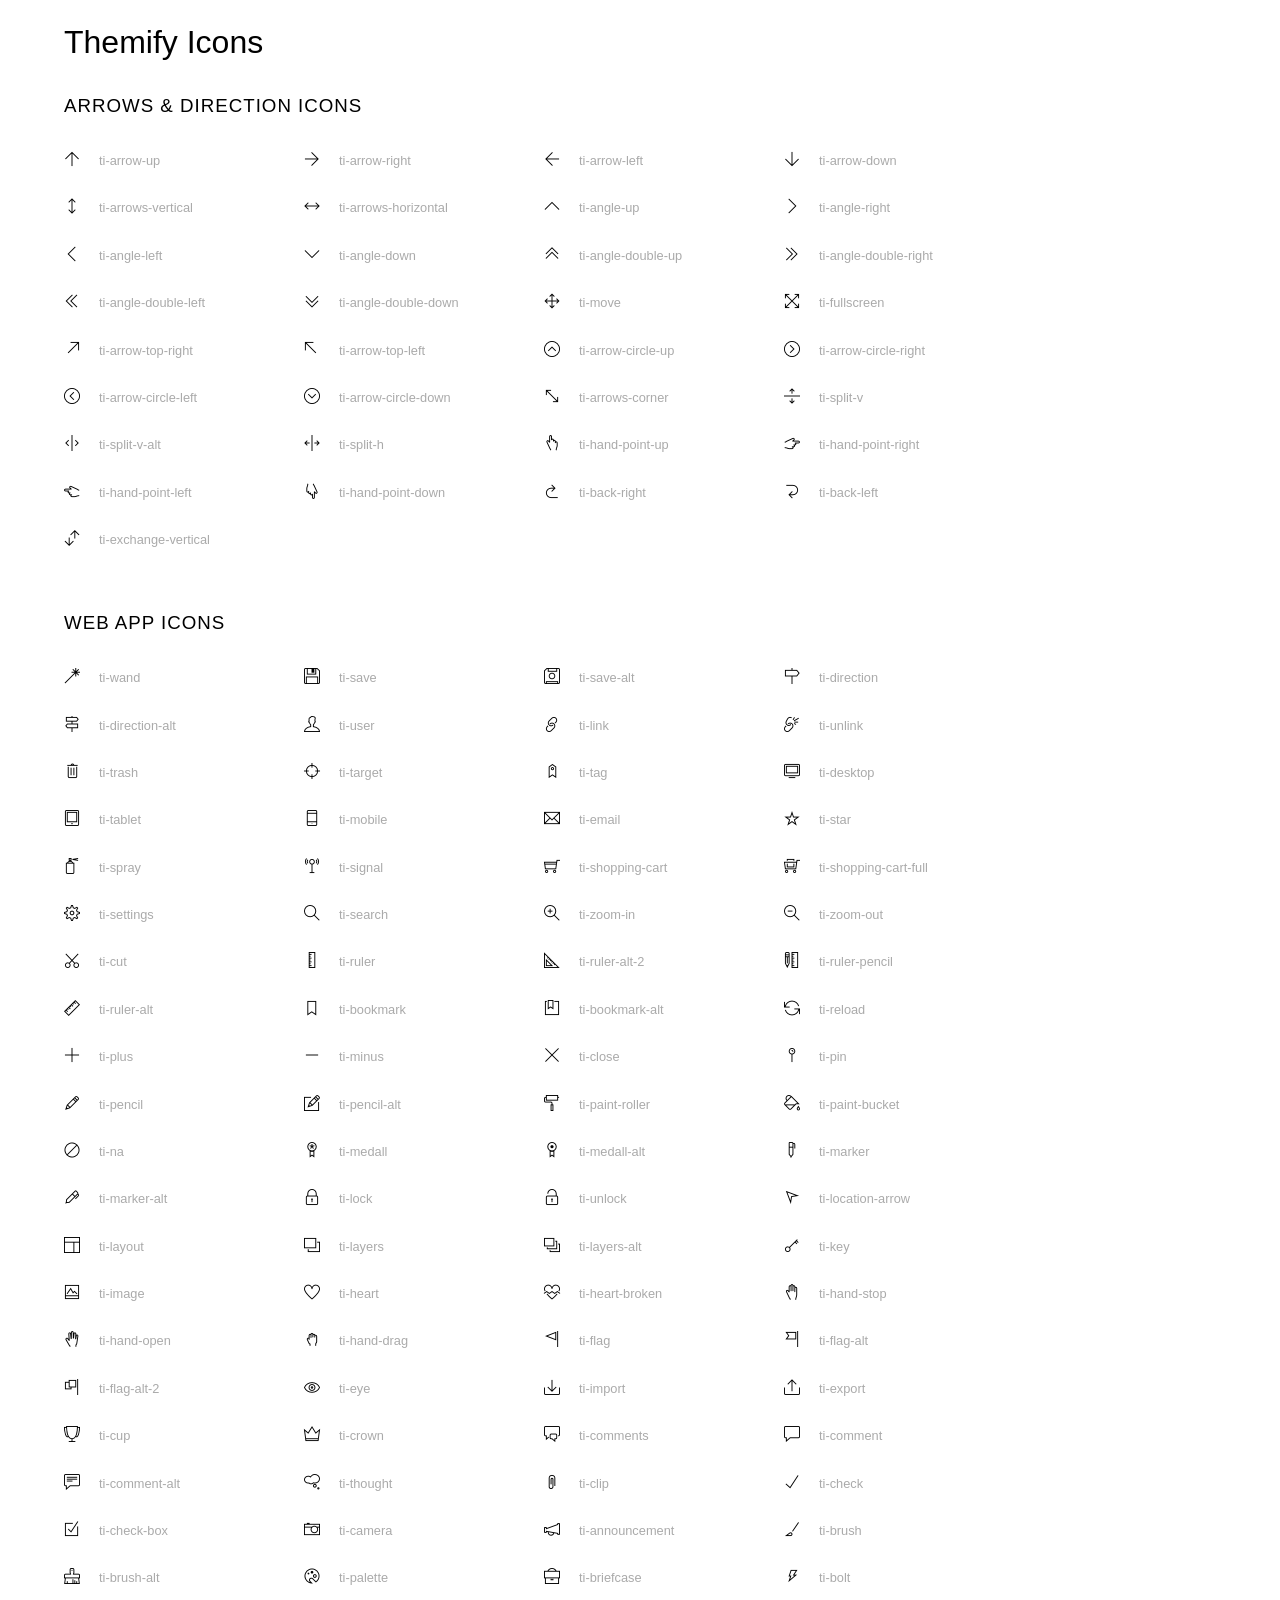
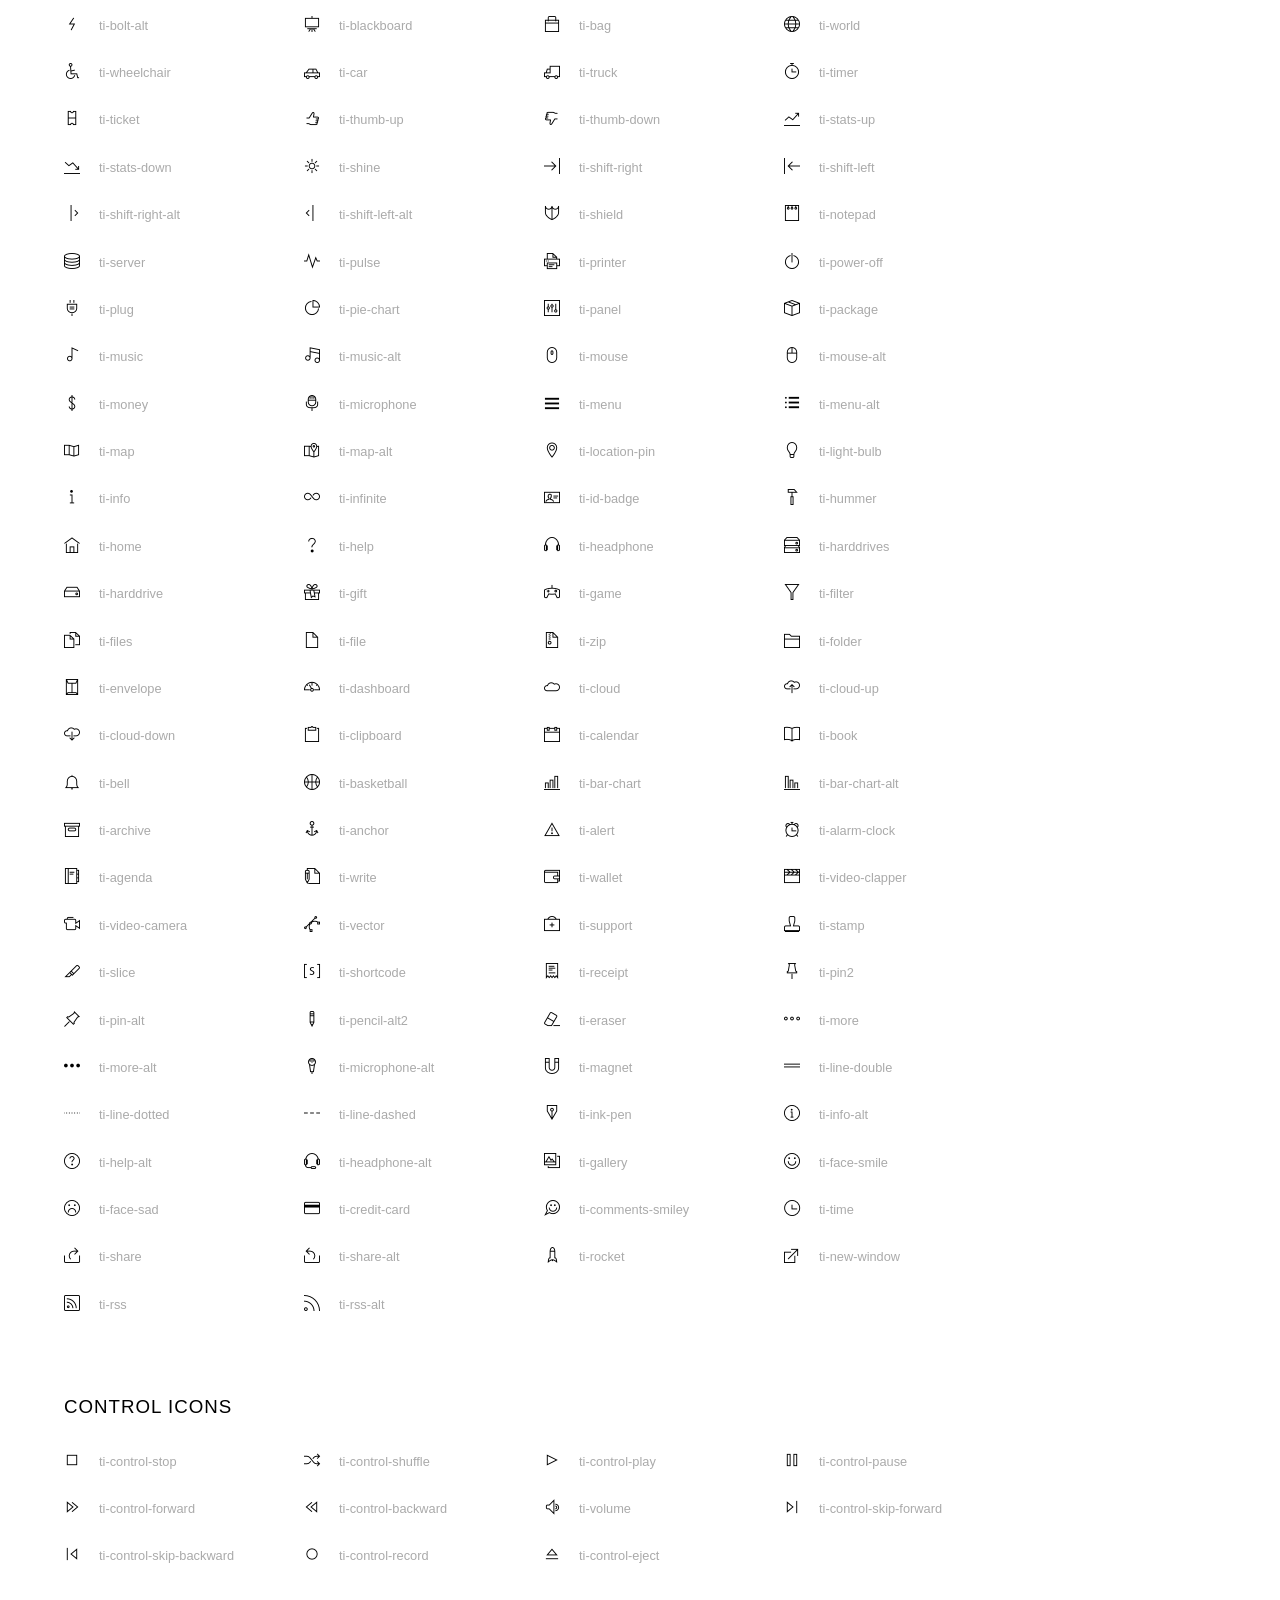
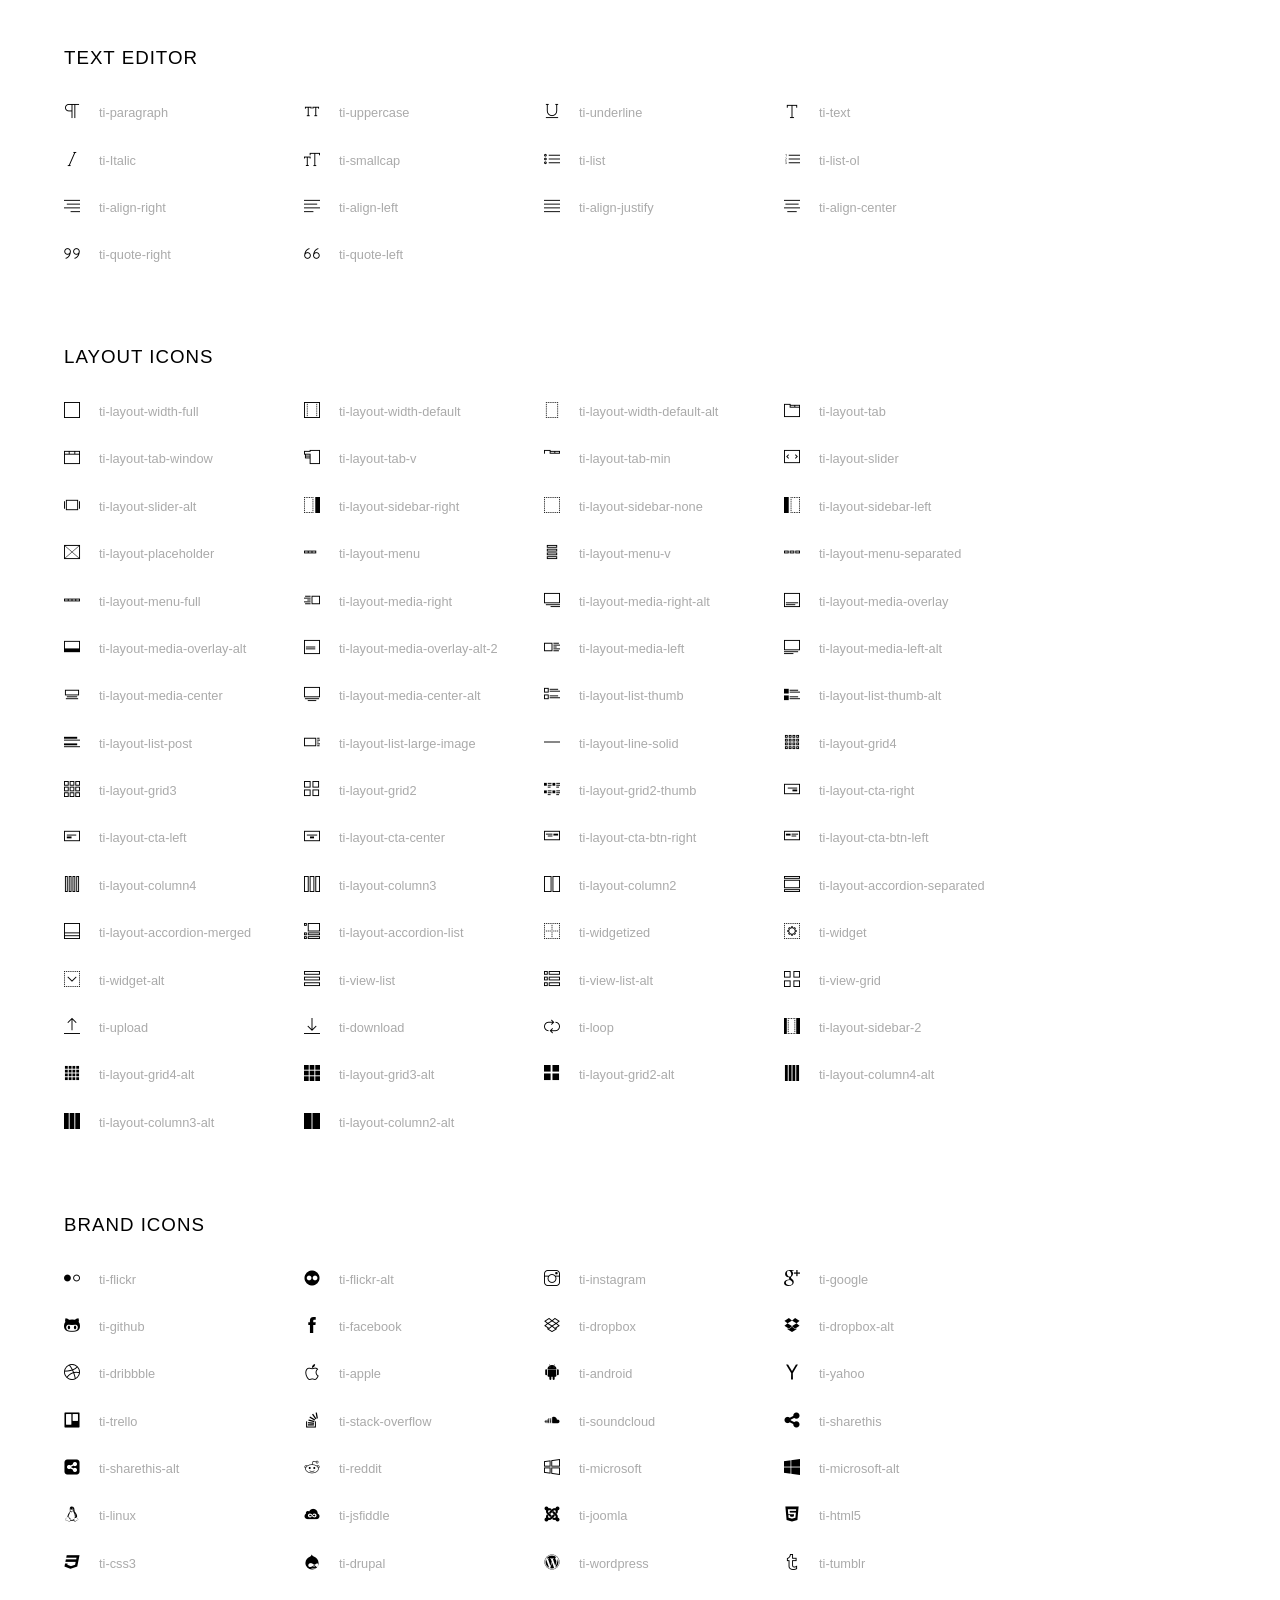
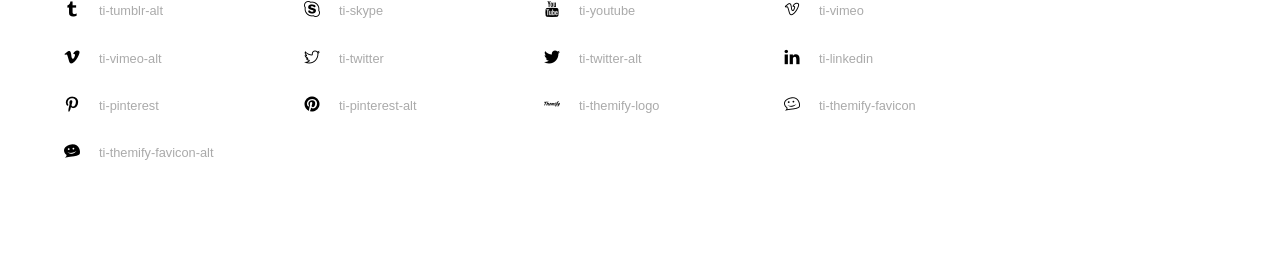
<file: src/main/webapp/resources/vendors/themify-icons/index.html>
<!doctype html>
<html>
<head>
	<meta charset="utf-8">
	<title>Themify Icon Font</title>
	<meta name="viewport" content="width=device-width">
	<link rel="stylesheet" href="demo-files/demo.css">
	<link rel="stylesheet" href="themify-icons.css">
	<!--[if lt IE 8]><!-->
	<link rel="stylesheet" href="ie7/ie7.css">
	<!--<![endif]-->
</head>
<body>
	<h1>Themify Icons</h1>

	<div class="icon-section">

		<div class="icon-section">
			<h3>Arrows &amp; Direction Icons </h3>

			<div class="icon-container">
				<span class="ti-arrow-up"></span><span class="icon-name"> ti-arrow-up</span>
			</div>
			<div class="icon-container">
				<span class="ti-arrow-right"></span><span class="icon-name"> ti-arrow-right</span>
			</div>
			<div class="icon-container">
				<span class="ti-arrow-left"></span><span class="icon-name"> ti-arrow-left</span>
			</div>
			<div class="icon-container">
				<span class="ti-arrow-down"></span><span class="icon-name"> ti-arrow-down</span>
			</div>
			<div class="icon-container">
				<span class="ti-arrows-vertical"></span><span class="icon-name"> ti-arrows-vertical</span>
			</div>
			<div class="icon-container">
				<span class="ti-arrows-horizontal"></span><span class="icon-name"> ti-arrows-horizontal</span>
			</div>
			<div class="icon-container">
				<span class="ti-angle-up"></span><span class="icon-name"> ti-angle-up</span>
			</div>
			<div class="icon-container">
				<span class="ti-angle-right"></span><span class="icon-name"> ti-angle-right</span>
			</div>
			<div class="icon-container">
				<span class="ti-angle-left"></span><span class="icon-name"> ti-angle-left</span>
			</div>
			<div class="icon-container">
				<span class="ti-angle-down"></span><span class="icon-name"> ti-angle-down</span>
			</div>	
			<div class="icon-container">
				<span class="ti-angle-double-up"></span><span class="icon-name"> ti-angle-double-up</span>
			</div>
			<div class="icon-container">
				<span class="ti-angle-double-right"></span><span class="icon-name"> ti-angle-double-right</span>
			</div>
			<div class="icon-container">
				<span class="ti-angle-double-left"></span><span class="icon-name"> ti-angle-double-left</span>
			</div>
			<div class="icon-container">
				<span class="ti-angle-double-down"></span><span class="icon-name"> ti-angle-double-down</span>
			</div>					
			<div class="icon-container">
				<span class="ti-move"></span><span class="icon-name"> ti-move</span>
			</div>
			<div class="icon-container">
				<span class="ti-fullscreen"></span><span class="icon-name"> ti-fullscreen</span>
			</div>
			<div class="icon-container">
				<span class="ti-arrow-top-right"></span><span class="icon-name"> ti-arrow-top-right</span>
			</div>
			<div class="icon-container">
				<span class="ti-arrow-top-left"></span><span class="icon-name"> ti-arrow-top-left</span>
			</div>
			<div class="icon-container">
				<span class="ti-arrow-circle-up"></span><span class="icon-name"> ti-arrow-circle-up</span>
			</div>
			<div class="icon-container">
				<span class="ti-arrow-circle-right"></span><span class="icon-name"> ti-arrow-circle-right</span>
			</div>
			<div class="icon-container">
				<span class="ti-arrow-circle-left"></span><span class="icon-name"> ti-arrow-circle-left</span>
			</div>
			<div class="icon-container">
				<span class="ti-arrow-circle-down"></span><span class="icon-name"> ti-arrow-circle-down</span>
			</div>
			<div class="icon-container">
				<span class="ti-arrows-corner"></span><span class="icon-name"> ti-arrows-corner</span>
			</div>
			<div class="icon-container">
				<span class="ti-split-v"></span><span class="icon-name"> ti-split-v</span>
			</div>

			<div class="icon-container">
				<span class="ti-split-v-alt"></span><span class="icon-name"> ti-split-v-alt</span>
			</div>
			<div class="icon-container">
				<span class="ti-split-h"></span><span class="icon-name"> ti-split-h</span>
			</div>
			<div class="icon-container">
				<span class="ti-hand-point-up"></span><span class="icon-name"> ti-hand-point-up</span>
			</div>
			<div class="icon-container">
				<span class="ti-hand-point-right"></span><span class="icon-name"> ti-hand-point-right</span>
			</div>
			<div class="icon-container">
				<span class="ti-hand-point-left"></span><span class="icon-name"> ti-hand-point-left</span>
			</div>
			<div class="icon-container">
				<span class="ti-hand-point-down"></span><span class="icon-name"> ti-hand-point-down</span>
			</div>
			<div class="icon-container">
				<span class="ti-back-right"></span><span class="icon-name"> ti-back-right</span>
			</div>
			<div class="icon-container">
				<span class="ti-back-left"></span><span class="icon-name"> ti-back-left</span>
			</div>
			<div class="icon-container">
				<span class="ti-exchange-vertical"></span><span class="icon-name"> ti-exchange-vertical</span>
			</div>

		</div> <!-- Arrows Icons -->



		<h3>Web App Icons</h3>
		
		<div class="icon-section">

			<div class="icon-container">
				<span class="ti-wand"></span><span class="icon-name"> ti-wand</span>
			</div>
			<div class="icon-container">
				<span class="ti-save"></span><span class="icon-name"> ti-save</span>
			</div>
			<div class="icon-container">
				<span class="ti-save-alt"></span><span class="icon-name"> ti-save-alt</span>
			</div>

			<div class="icon-container">
				<span class="ti-direction"></span><span class="icon-name"> ti-direction</span>
			</div>
			<div class="icon-container">
				<span class="ti-direction-alt"></span><span class="icon-name"> ti-direction-alt</span>
			</div>
			<div class="icon-container">
				<span class="ti-user"></span><span class="icon-name"> ti-user</span>
			</div>
			<div class="icon-container">
				<span class="ti-link"></span><span class="icon-name"> ti-link</span>
			</div>
			<div class="icon-container">
				<span class="ti-unlink"></span><span class="icon-name"> ti-unlink</span>
			</div>
			<div class="icon-container">
				<span class="ti-trash"></span><span class="icon-name"> ti-trash</span>
			</div>
			<div class="icon-container">
				<span class="ti-target"></span><span class="icon-name"> ti-target</span>
			</div>
			<div class="icon-container">
				<span class="ti-tag"></span><span class="icon-name"> ti-tag</span>
			</div>
			<div class="icon-container">
				<span class="ti-desktop"></span><span class="icon-name"> ti-desktop</span>
			</div>
			<div class="icon-container">
				<span class="ti-tablet"></span><span class="icon-name"> ti-tablet</span>
			</div>
			<div class="icon-container">
				<span class="ti-mobile"></span><span class="icon-name"> ti-mobile</span>
			</div>
			<div class="icon-container">
				<span class="ti-email"></span><span class="icon-name"> ti-email</span>
			</div>	
			<div class="icon-container">
				<span class="ti-star"></span><span class="icon-name"> ti-star</span>
			</div>
			<div class="icon-container">
				<span class="ti-spray"></span><span class="icon-name"> ti-spray</span>
			</div>
			<div class="icon-container">
				<span class="ti-signal"></span><span class="icon-name"> ti-signal</span>
			</div>
			<div class="icon-container">
				<span class="ti-shopping-cart"></span><span class="icon-name"> ti-shopping-cart</span>
			</div>
			<div class="icon-container">
				<span class="ti-shopping-cart-full"></span><span class="icon-name"> ti-shopping-cart-full</span>
			</div>
			<div class="icon-container">
				<span class="ti-settings"></span><span class="icon-name"> ti-settings</span>
			</div>
			<div class="icon-container">
				<span class="ti-search"></span><span class="icon-name"> ti-search</span>
			</div>
			<div class="icon-container">
				<span class="ti-zoom-in"></span><span class="icon-name"> ti-zoom-in</span>
			</div>
			<div class="icon-container">
				<span class="ti-zoom-out"></span><span class="icon-name"> ti-zoom-out</span>
			</div>
			<div class="icon-container">
				<span class="ti-cut"></span><span class="icon-name"> ti-cut</span>
			</div>
			<div class="icon-container">
				<span class="ti-ruler"></span><span class="icon-name"> ti-ruler</span>
			</div>
			<div class="icon-container">
				<span class="ti-ruler-alt-2"></span><span class="icon-name"> ti-ruler-alt-2</span>
			</div>			
			<div class="icon-container">
				<span class="ti-ruler-pencil"></span><span class="icon-name"> ti-ruler-pencil</span>
			</div>
			<div class="icon-container">
				<span class="ti-ruler-alt"></span><span class="icon-name"> ti-ruler-alt</span>
			</div>
			<div class="icon-container">
				<span class="ti-bookmark"></span><span class="icon-name"> ti-bookmark</span>
			</div>
			<div class="icon-container">
				<span class="ti-bookmark-alt"></span><span class="icon-name"> ti-bookmark-alt</span>
			</div>
			<div class="icon-container">
				<span class="ti-reload"></span><span class="icon-name"> ti-reload</span>
			</div>
			<div class="icon-container">
				<span class="ti-plus"></span><span class="icon-name"> ti-plus</span>
			</div>
			<div class="icon-container">
				<span class="ti-minus"></span><span class="icon-name"> ti-minus</span>
			</div>
			<div class="icon-container">
				<span class="ti-close"></span><span class="icon-name"> ti-close</span>
			</div>			
			<div class="icon-container">
				<span class="ti-pin"></span><span class="icon-name"> ti-pin</span>
			</div>
			<div class="icon-container">
				<span class="ti-pencil"></span><span class="icon-name"> ti-pencil</span>
			</div>
					
		  	<div class="icon-container">
				<span class="ti-pencil-alt"></span><span class="icon-name"> ti-pencil-alt</span>
			</div>
			<div class="icon-container">
				<span class="ti-paint-roller"></span><span class="icon-name"> ti-paint-roller</span>
			</div>
			<div class="icon-container">
				<span class="ti-paint-bucket"></span><span class="icon-name"> ti-paint-bucket</span>
			</div>
			<div class="icon-container">
				<span class="ti-na"></span><span class="icon-name"> ti-na</span>
			</div>
			<div class="icon-container">
				<span class="ti-medall"></span><span class="icon-name"> ti-medall</span>
			</div>
			<div class="icon-container">
				<span class="ti-medall-alt"></span><span class="icon-name"> ti-medall-alt</span>
			</div>
			<div class="icon-container">
				<span class="ti-marker"></span><span class="icon-name"> ti-marker</span>
			</div>
			<div class="icon-container">
				<span class="ti-marker-alt"></span><span class="icon-name"> ti-marker-alt</span>
			</div>

			<div class="icon-container">
				<span class="ti-lock"></span><span class="icon-name"> ti-lock</span>
			</div>
			<div class="icon-container">
				<span class="ti-unlock"></span><span class="icon-name"> ti-unlock</span>
			</div>
			<div class="icon-container">
				<span class="ti-location-arrow"></span><span class="icon-name"> ti-location-arrow</span>
			</div>
			<div class="icon-container">
				<span class="ti-layout"></span><span class="icon-name"> ti-layout</span>
			</div>
			<div class="icon-container">
				<span class="ti-layers"></span><span class="icon-name"> ti-layers</span>
			</div>
			<div class="icon-container">
				<span class="ti-layers-alt"></span><span class="icon-name"> ti-layers-alt</span>
			</div>
			<div class="icon-container">
				<span class="ti-key"></span><span class="icon-name"> ti-key</span>
			</div>
			<div class="icon-container">
				<span class="ti-image"></span><span class="icon-name"> ti-image</span>
			</div>
			<div class="icon-container">
				<span class="ti-heart"></span><span class="icon-name"> ti-heart</span>
			</div>
			<div class="icon-container">
				<span class="ti-heart-broken"></span><span class="icon-name"> ti-heart-broken</span>
			</div>
			<div class="icon-container">
				<span class="ti-hand-stop"></span><span class="icon-name"> ti-hand-stop</span>
			</div>
			<div class="icon-container">
				<span class="ti-hand-open"></span><span class="icon-name"> ti-hand-open</span>
			</div>
			<div class="icon-container">
				<span class="ti-hand-drag"></span><span class="icon-name"> ti-hand-drag</span>
			</div>
			<div class="icon-container">
				<span class="ti-flag"></span><span class="icon-name"> ti-flag</span>
			</div>
			<div class="icon-container">
				<span class="ti-flag-alt"></span><span class="icon-name"> ti-flag-alt</span>
			</div>
			<div class="icon-container">
				<span class="ti-flag-alt-2"></span><span class="icon-name"> ti-flag-alt-2</span>
			</div>
			<div class="icon-container">
				<span class="ti-eye"></span><span class="icon-name"> ti-eye</span>
			</div>
			<div class="icon-container">
				<span class="ti-import"></span><span class="icon-name"> ti-import</span>
			</div>			
			<div class="icon-container">
				<span class="ti-export"></span><span class="icon-name"> ti-export</span>
			</div>
			<div class="icon-container">
				<span class="ti-cup"></span><span class="icon-name"> ti-cup</span>
			</div>
			<div class="icon-container">
				<span class="ti-crown"></span><span class="icon-name"> ti-crown</span>
			</div>
			<div class="icon-container">
				<span class="ti-comments"></span><span class="icon-name"> ti-comments</span>
			</div>
			<div class="icon-container">
				<span class="ti-comment"></span><span class="icon-name"> ti-comment</span>
			</div>
			<div class="icon-container">
				<span class="ti-comment-alt"></span><span class="icon-name"> ti-comment-alt</span>
			</div>
			<div class="icon-container">
				<span class="ti-thought"></span><span class="icon-name"> ti-thought</span>
			</div>			
			<div class="icon-container">
				<span class="ti-clip"></span><span class="icon-name"> ti-clip</span>
			</div>

			<div class="icon-container">
				<span class="ti-check"></span><span class="icon-name"> ti-check</span>
			</div>
			<div class="icon-container">
				<span class="ti-check-box"></span><span class="icon-name"> ti-check-box</span>
			</div>
			<div class="icon-container">
				<span class="ti-camera"></span><span class="icon-name"> ti-camera</span>
			</div>
			<div class="icon-container">
				<span class="ti-announcement"></span><span class="icon-name"> ti-announcement</span>
			</div>
			<div class="icon-container">
				<span class="ti-brush"></span><span class="icon-name"> ti-brush</span>
			</div>
			<div class="icon-container">
				<span class="ti-brush-alt"></span><span class="icon-name"> ti-brush-alt</span>
			</div>
			<div class="icon-container">
				<span class="ti-palette"></span><span class="icon-name"> ti-palette</span>
			</div>			
			<div class="icon-container">
				<span class="ti-briefcase"></span><span class="icon-name"> ti-briefcase</span>
			</div>
			<div class="icon-container">
				<span class="ti-bolt"></span><span class="icon-name"> ti-bolt</span>
			</div>
			<div class="icon-container">
				<span class="ti-bolt-alt"></span><span class="icon-name"> ti-bolt-alt</span>
			</div>
			<div class="icon-container">
				<span class="ti-blackboard"></span><span class="icon-name"> ti-blackboard</span>
			</div>
			<div class="icon-container">
				<span class="ti-bag"></span><span class="icon-name"> ti-bag</span>
			</div>
			<div class="icon-container">
				<span class="ti-world"></span><span class="icon-name"> ti-world</span>
			</div>
			<div class="icon-container">
				<span class="ti-wheelchair"></span><span class="icon-name"> ti-wheelchair</span>
			</div>
			<div class="icon-container">
				<span class="ti-car"></span><span class="icon-name"> ti-car</span>
			</div>
			<div class="icon-container">
				<span class="ti-truck"></span><span class="icon-name"> ti-truck</span>
			</div>
			<div class="icon-container">
				<span class="ti-timer"></span><span class="icon-name"> ti-timer</span>
			</div>
			<div class="icon-container">
				<span class="ti-ticket"></span><span class="icon-name"> ti-ticket</span>
			</div>
			<div class="icon-container">
				<span class="ti-thumb-up"></span><span class="icon-name"> ti-thumb-up</span>
			</div>
			<div class="icon-container">
				<span class="ti-thumb-down"></span><span class="icon-name"> ti-thumb-down</span>
			</div>

			<div class="icon-container">
				<span class="ti-stats-up"></span><span class="icon-name"> ti-stats-up</span>
			</div>
			<div class="icon-container">
				<span class="ti-stats-down"></span><span class="icon-name"> ti-stats-down</span>
			</div>
			<div class="icon-container">
				<span class="ti-shine"></span><span class="icon-name"> ti-shine</span>
			</div>
			<div class="icon-container">
				<span class="ti-shift-right"></span><span class="icon-name"> ti-shift-right</span>
			</div>
			<div class="icon-container">
				<span class="ti-shift-left"></span><span class="icon-name"> ti-shift-left</span>
			</div>

			<div class="icon-container">
				<span class="ti-shift-right-alt"></span><span class="icon-name"> ti-shift-right-alt</span>
			</div>
			<div class="icon-container">
				<span class="ti-shift-left-alt"></span><span class="icon-name"> ti-shift-left-alt</span>
			</div>
			<div class="icon-container">
				<span class="ti-shield"></span><span class="icon-name"> ti-shield</span>
			</div>
			<div class="icon-container">
				<span class="ti-notepad"></span><span class="icon-name"> ti-notepad</span>
			</div>
			<div class="icon-container">
				<span class="ti-server"></span><span class="icon-name"> ti-server</span>
			</div>

			<div class="icon-container">
				<span class="ti-pulse"></span><span class="icon-name"> ti-pulse</span>
			</div>
			<div class="icon-container">
				<span class="ti-printer"></span><span class="icon-name"> ti-printer</span>
			</div>
			<div class="icon-container">
				<span class="ti-power-off"></span><span class="icon-name"> ti-power-off</span>
			</div>
			<div class="icon-container">
				<span class="ti-plug"></span><span class="icon-name"> ti-plug</span>
			</div>
			<div class="icon-container">
				<span class="ti-pie-chart"></span><span class="icon-name"> ti-pie-chart</span>
			</div>

			<div class="icon-container">
				<span class="ti-panel"></span><span class="icon-name"> ti-panel</span>
			</div>
			<div class="icon-container">
				<span class="ti-package"></span><span class="icon-name"> ti-package</span>
			</div>
			<div class="icon-container">
				<span class="ti-music"></span><span class="icon-name"> ti-music</span>
			</div>
			<div class="icon-container">
				<span class="ti-music-alt"></span><span class="icon-name"> ti-music-alt</span>
			</div>
			<div class="icon-container">
				<span class="ti-mouse"></span><span class="icon-name"> ti-mouse</span>
			</div>
			<div class="icon-container">
				<span class="ti-mouse-alt"></span><span class="icon-name"> ti-mouse-alt</span>
			</div>
			<div class="icon-container">
				<span class="ti-money"></span><span class="icon-name"> ti-money</span>
			</div>
			<div class="icon-container">
				<span class="ti-microphone"></span><span class="icon-name"> ti-microphone</span>
			</div>
			<div class="icon-container">
				<span class="ti-menu"></span><span class="icon-name"> ti-menu</span>
			</div>
			<div class="icon-container">
				<span class="ti-menu-alt"></span><span class="icon-name"> ti-menu-alt</span>
			</div>
			<div class="icon-container">
				<span class="ti-map"></span><span class="icon-name"> ti-map</span>
			</div>
			<div class="icon-container">
				<span class="ti-map-alt"></span><span class="icon-name"> ti-map-alt</span>
			</div>

			<div class="icon-container">
				<span class="ti-location-pin"></span><span class="icon-name"> ti-location-pin</span>
			</div>

			<div class="icon-container">
				<span class="ti-light-bulb"></span><span class="icon-name"> ti-light-bulb</span>
			</div>
			<div class="icon-container">
				<span class="ti-info"></span><span class="icon-name"> ti-info</span>
			</div>
			<div class="icon-container">
				<span class="ti-infinite"></span><span class="icon-name"> ti-infinite</span>
			</div>
			<div class="icon-container">
				<span class="ti-id-badge"></span><span class="icon-name"> ti-id-badge</span>
			</div>
			<div class="icon-container">
				<span class="ti-hummer"></span><span class="icon-name"> ti-hummer</span>
			</div>
			<div class="icon-container">
				<span class="ti-home"></span><span class="icon-name"> ti-home</span>
			</div>
			<div class="icon-container">
				<span class="ti-help"></span><span class="icon-name"> ti-help</span>
			</div>
			<div class="icon-container">
				<span class="ti-headphone"></span><span class="icon-name"> ti-headphone</span>
			</div>
			<div class="icon-container">
				<span class="ti-harddrives"></span><span class="icon-name"> ti-harddrives</span>
			</div>
			<div class="icon-container">
				<span class="ti-harddrive"></span><span class="icon-name"> ti-harddrive</span>
			</div>
			<div class="icon-container">
				<span class="ti-gift"></span><span class="icon-name"> ti-gift</span>
			</div>
			<div class="icon-container">
				<span class="ti-game"></span><span class="icon-name"> ti-game</span>
			</div>
			<div class="icon-container">
				<span class="ti-filter"></span><span class="icon-name"> ti-filter</span>
			</div>
			<div class="icon-container">
				<span class="ti-files"></span><span class="icon-name"> ti-files</span>
			</div>
			<div class="icon-container">
				<span class="ti-file"></span><span class="icon-name"> ti-file</span>
			</div>
			<div class="icon-container">
				<span class="ti-zip"></span><span class="icon-name"> ti-zip</span>
			</div>
			<div class="icon-container">
				<span class="ti-folder"></span><span class="icon-name"> ti-folder</span>
			</div>			
			<div class="icon-container">
				<span class="ti-envelope"></span><span class="icon-name"> ti-envelope</span>
			</div>


			<div class="icon-container">
				<span class="ti-dashboard"></span><span class="icon-name"> ti-dashboard</span>
			</div>
			<div class="icon-container">
				<span class="ti-cloud"></span><span class="icon-name"> ti-cloud</span>
			</div>
			<div class="icon-container">
				<span class="ti-cloud-up"></span><span class="icon-name"> ti-cloud-up</span>
			</div>
			<div class="icon-container">
				<span class="ti-cloud-down"></span><span class="icon-name"> ti-cloud-down</span>
			</div>
			<div class="icon-container">
				<span class="ti-clipboard"></span><span class="icon-name"> ti-clipboard</span>
			</div>
			<div class="icon-container">
				<span class="ti-calendar"></span><span class="icon-name"> ti-calendar</span>
			</div>
			<div class="icon-container">
				<span class="ti-book"></span><span class="icon-name"> ti-book</span>
			</div>
			<div class="icon-container">
				<span class="ti-bell"></span><span class="icon-name"> ti-bell</span>
			</div>
			<div class="icon-container">
				<span class="ti-basketball"></span><span class="icon-name"> ti-basketball</span>
			</div>
			<div class="icon-container">
				<span class="ti-bar-chart"></span><span class="icon-name"> ti-bar-chart</span>
			</div>
			<div class="icon-container">
				<span class="ti-bar-chart-alt"></span><span class="icon-name"> ti-bar-chart-alt</span>
			</div>


			<div class="icon-container">
				<span class="ti-archive"></span><span class="icon-name"> ti-archive</span>
			</div>
			<div class="icon-container">
				<span class="ti-anchor"></span><span class="icon-name"> ti-anchor</span>
			</div>

			<div class="icon-container">
				<span class="ti-alert"></span><span class="icon-name"> ti-alert</span>
			</div>
			<div class="icon-container">
				<span class="ti-alarm-clock"></span><span class="icon-name"> ti-alarm-clock</span>
			</div>
			<div class="icon-container">
				<span class="ti-agenda"></span><span class="icon-name"> ti-agenda</span>
			</div>
			<div class="icon-container">
				<span class="ti-write"></span><span class="icon-name"> ti-write</span>
			</div>

			<div class="icon-container">
				<span class="ti-wallet"></span><span class="icon-name"> ti-wallet</span>
			</div>
			<div class="icon-container">
				<span class="ti-video-clapper"></span><span class="icon-name"> ti-video-clapper</span>
			</div>
			<div class="icon-container">
				<span class="ti-video-camera"></span><span class="icon-name"> ti-video-camera</span>
			</div>
			<div class="icon-container">
				<span class="ti-vector"></span><span class="icon-name"> ti-vector</span>
			</div>

			<div class="icon-container">
				<span class="ti-support"></span><span class="icon-name"> ti-support</span>
			</div>
			<div class="icon-container">
				<span class="ti-stamp"></span><span class="icon-name"> ti-stamp</span>
			</div>
			<div class="icon-container">
				<span class="ti-slice"></span><span class="icon-name"> ti-slice</span>
			</div>
			<div class="icon-container">
				<span class="ti-shortcode"></span><span class="icon-name"> ti-shortcode</span>
			</div>
			<div class="icon-container">
				<span class="ti-receipt"></span><span class="icon-name"> ti-receipt</span>
			</div>
			<div class="icon-container">
				<span class="ti-pin2"></span><span class="icon-name"> ti-pin2</span>
			</div>
			<div class="icon-container">
				<span class="ti-pin-alt"></span><span class="icon-name"> ti-pin-alt</span>
			</div>
			<div class="icon-container">
				<span class="ti-pencil-alt2"></span><span class="icon-name"> ti-pencil-alt2</span>
			</div>
			<div class="icon-container">
				<span class="ti-eraser"></span><span class="icon-name"> ti-eraser</span>
			</div>			
			<div class="icon-container">
				<span class="ti-more"></span><span class="icon-name"> ti-more</span>
			</div>
			<div class="icon-container">
				<span class="ti-more-alt"></span><span class="icon-name"> ti-more-alt</span>
			</div>
			<div class="icon-container">
				<span class="ti-microphone-alt"></span><span class="icon-name"> ti-microphone-alt</span>
			</div>
			<div class="icon-container">
				<span class="ti-magnet"></span><span class="icon-name"> ti-magnet</span>
			</div>
			<div class="icon-container">
				<span class="ti-line-double"></span><span class="icon-name"> ti-line-double</span>
			</div>
			<div class="icon-container">
				<span class="ti-line-dotted"></span><span class="icon-name"> ti-line-dotted</span>
			</div>
			<div class="icon-container">
				<span class="ti-line-dashed"></span><span class="icon-name"> ti-line-dashed</span>
			</div>

			<div class="icon-container">
				<span class="ti-ink-pen"></span><span class="icon-name"> ti-ink-pen</span>
			</div>
			<div class="icon-container">
				<span class="ti-info-alt"></span><span class="icon-name"> ti-info-alt</span>
			</div>
			<div class="icon-container">
				<span class="ti-help-alt"></span><span class="icon-name"> ti-help-alt</span>
			</div>
			<div class="icon-container">
				<span class="ti-headphone-alt"></span><span class="icon-name"> ti-headphone-alt</span>
			</div>

			<div class="icon-container">
				<span class="ti-gallery"></span><span class="icon-name"> ti-gallery</span>
			</div>
			<div class="icon-container">
				<span class="ti-face-smile"></span><span class="icon-name"> ti-face-smile</span>
			</div>
			<div class="icon-container">
				<span class="ti-face-sad"></span><span class="icon-name"> ti-face-sad</span>
			</div>
			<div class="icon-container">
				<span class="ti-credit-card"></span><span class="icon-name"> ti-credit-card</span>
			</div>
			<div class="icon-container">
				<span class="ti-comments-smiley"></span><span class="icon-name"> ti-comments-smiley</span>
			</div>
			<div class="icon-container">
				<span class="ti-time"></span><span class="icon-name"> ti-time</span>
			</div>
			<div class="icon-container">
				<span class="ti-share"></span><span class="icon-name"> ti-share</span>
			</div>
			<div class="icon-container">
				<span class="ti-share-alt"></span><span class="icon-name"> ti-share-alt</span>
			</div>
			<div class="icon-container">
				<span class="ti-rocket"></span><span class="icon-name"> ti-rocket</span>
			</div>

			<div class="icon-container">
				<span class="ti-new-window"></span><span class="icon-name"> ti-new-window</span>
			</div>

			<div class="icon-container">
				<span class="ti-rss"></span><span class="icon-name"> ti-rss</span>
			</div>

			<div class="icon-container">
				<span class="ti-rss-alt"></span><span class="icon-name"> ti-rss-alt</span>
			</div>
			
		</div><!-- Web App Icons -->


		<div class="icon-section">
			<h3>Control Icons</h3>
			<div class="icon-container">
				<span class="ti-control-stop"></span><span class="icon-name"> ti-control-stop</span>
			</div>
			<div class="icon-container">
				<span class="ti-control-shuffle"></span><span class="icon-name"> ti-control-shuffle</span>
			</div>
			<div class="icon-container">
				<span class="ti-control-play"></span><span class="icon-name"> ti-control-play</span>
			</div>
			<div class="icon-container">
				<span class="ti-control-pause"></span><span class="icon-name"> ti-control-pause</span>
			</div>
			<div class="icon-container">
				<span class="ti-control-forward"></span><span class="icon-name"> ti-control-forward</span>
			</div>
			<div class="icon-container">
				<span class="ti-control-backward"></span><span class="icon-name"> ti-control-backward</span>
			</div>	
			<div class="icon-container">
				<span class="ti-volume"></span><span class="icon-name"> ti-volume</span>
			</div>
			<div class="icon-container">
				<span class="ti-control-skip-forward"></span><span class="icon-name"> ti-control-skip-forward</span>
			</div>
			<div class="icon-container">
				<span class="ti-control-skip-backward"></span><span class="icon-name"> ti-control-skip-backward</span>
			</div>
			<div class="icon-container">
				<span class="ti-control-record"></span><span class="icon-name"> ti-control-record</span>
			</div>
			<div class="icon-container">
				<span class="ti-control-eject"></span><span class="icon-name"> ti-control-eject</span>
			</div>			
		</div> <!-- Control Icons -->


		<div class="icon-section">
			<h3>Text Editor</h3>

			<div class="icon-container">
				<span class="ti-paragraph"></span><span class="icon-name"> ti-paragraph</span>
			</div>
			<div class="icon-container">
				<span class="ti-uppercase"></span><span class="icon-name"> ti-uppercase</span>
			</div>

			<div class="icon-container">
				<span class="ti-underline"></span><span class="icon-name"> ti-underline</span>
			</div>
			<div class="icon-container">
				<span class="ti-text"></span><span class="icon-name"> ti-text</span>
			</div>
			<div class="icon-container">
				<span class="ti-Italic"></span><span class="icon-name"> ti-Italic</span>
			</div>
			<div class="icon-container">
				<span class="ti-smallcap"></span><span class="icon-name"> ti-smallcap</span>
			</div>
			<div class="icon-container">
				<span class="ti-list"></span><span class="icon-name"> ti-list</span>
			</div>
			<div class="icon-container">
				<span class="ti-list-ol"></span><span class="icon-name"> ti-list-ol</span>
			</div>
			<div class="icon-container">
				<span class="ti-align-right"></span><span class="icon-name"> ti-align-right</span>
			</div>
			<div class="icon-container">
				<span class="ti-align-left"></span><span class="icon-name"> ti-align-left</span>
			</div>
			<div class="icon-container">
				<span class="ti-align-justify"></span><span class="icon-name"> ti-align-justify</span>
			</div>
			<div class="icon-container">
				<span class="ti-align-center"></span><span class="icon-name"> ti-align-center</span>
			</div>
			<div class="icon-container">
				<span class="ti-quote-right"></span><span class="icon-name"> ti-quote-right</span>
			</div>
			<div class="icon-container">
				<span class="ti-quote-left"></span><span class="icon-name"> ti-quote-left</span>
			</div>

		</div> <!-- Text Editor -->



		<div class="icon-section">
			<h3>Layout Icons</h3>
			<div class="icon-container">
				<span class="ti-layout-width-full"></span><span class="icon-name"> ti-layout-width-full</span>
			</div>
			<div class="icon-container">
				<span class="ti-layout-width-default"></span><span class="icon-name"> ti-layout-width-default</span>
			</div>
			<div class="icon-container">
				<span class="ti-layout-width-default-alt"></span><span class="icon-name"> ti-layout-width-default-alt</span>
			</div>
			<div class="icon-container">
				<span class="ti-layout-tab"></span><span class="icon-name"> ti-layout-tab</span>
			</div>
			<div class="icon-container">
				<span class="ti-layout-tab-window"></span><span class="icon-name"> ti-layout-tab-window</span>
			</div>
			<div class="icon-container">
				<span class="ti-layout-tab-v"></span><span class="icon-name"> ti-layout-tab-v</span>
			</div>
			<div class="icon-container">
				<span class="ti-layout-tab-min"></span><span class="icon-name"> ti-layout-tab-min</span>
			</div>
			<div class="icon-container">
				<span class="ti-layout-slider"></span><span class="icon-name"> ti-layout-slider</span>
			</div>
			<div class="icon-container">
				<span class="ti-layout-slider-alt"></span><span class="icon-name"> ti-layout-slider-alt</span>
			</div>
			<div class="icon-container">
				<span class="ti-layout-sidebar-right"></span><span class="icon-name"> ti-layout-sidebar-right</span>
			</div>
			<div class="icon-container">
				<span class="ti-layout-sidebar-none"></span><span class="icon-name"> ti-layout-sidebar-none</span>
			</div>
			<div class="icon-container">
				<span class="ti-layout-sidebar-left"></span><span class="icon-name"> ti-layout-sidebar-left</span>
			</div>
			<div class="icon-container">
				<span class="ti-layout-placeholder"></span><span class="icon-name"> ti-layout-placeholder</span>
			</div>
			<div class="icon-container">
				<span class="ti-layout-menu"></span><span class="icon-name"> ti-layout-menu</span>
			</div>
			<div class="icon-container">
				<span class="ti-layout-menu-v"></span><span class="icon-name"> ti-layout-menu-v</span>
			</div>
			<div class="icon-container">
				<span class="ti-layout-menu-separated"></span><span class="icon-name"> ti-layout-menu-separated</span>
			</div>
			<div class="icon-container">
				<span class="ti-layout-menu-full"></span><span class="icon-name"> ti-layout-menu-full</span>
			</div>
			<div class="icon-container">
				<span class="ti-layout-media-right"></span><span class="icon-name"> ti-layout-media-right</span>
			</div>
			<div class="icon-container">
				<span class="ti-layout-media-right-alt"></span><span class="icon-name"> ti-layout-media-right-alt</span>
			</div>
			<div class="icon-container">
				<span class="ti-layout-media-overlay"></span><span class="icon-name"> ti-layout-media-overlay</span>
			</div>
			<div class="icon-container">
				<span class="ti-layout-media-overlay-alt"></span><span class="icon-name"> ti-layout-media-overlay-alt</span>
			</div>
			<div class="icon-container">
				<span class="ti-layout-media-overlay-alt-2"></span><span class="icon-name"> ti-layout-media-overlay-alt-2</span>
			</div>
			<div class="icon-container">
				<span class="ti-layout-media-left"></span><span class="icon-name"> ti-layout-media-left</span>
			</div>
			<div class="icon-container">
				<span class="ti-layout-media-left-alt"></span><span class="icon-name"> ti-layout-media-left-alt</span>
			</div>
			<div class="icon-container">
				<span class="ti-layout-media-center"></span><span class="icon-name"> ti-layout-media-center</span>
			</div>
			<div class="icon-container">
				<span class="ti-layout-media-center-alt"></span><span class="icon-name"> ti-layout-media-center-alt</span>
			</div>
			<div class="icon-container">
				<span class="ti-layout-list-thumb"></span><span class="icon-name"> ti-layout-list-thumb</span>
			</div>
			<div class="icon-container">
				<span class="ti-layout-list-thumb-alt"></span><span class="icon-name"> ti-layout-list-thumb-alt</span>
			</div>
			<div class="icon-container">
				<span class="ti-layout-list-post"></span><span class="icon-name"> ti-layout-list-post</span>
			</div>
			<div class="icon-container">
				<span class="ti-layout-list-large-image"></span><span class="icon-name"> ti-layout-list-large-image</span>
			</div>
			<div class="icon-container">
				<span class="ti-layout-line-solid"></span><span class="icon-name"> ti-layout-line-solid</span>
			</div>
			<div class="icon-container">
				<span class="ti-layout-grid4"></span><span class="icon-name"> ti-layout-grid4</span>
			</div>
			<div class="icon-container">
				<span class="ti-layout-grid3"></span><span class="icon-name"> ti-layout-grid3</span>
			</div>
			<div class="icon-container">
				<span class="ti-layout-grid2"></span><span class="icon-name"> ti-layout-grid2</span>
			</div>
			<div class="icon-container">
				<span class="ti-layout-grid2-thumb"></span><span class="icon-name"> ti-layout-grid2-thumb</span>
			</div>
			<div class="icon-container">
				<span class="ti-layout-cta-right"></span><span class="icon-name"> ti-layout-cta-right</span>
			</div>
			<div class="icon-container">
				<span class="ti-layout-cta-left"></span><span class="icon-name"> ti-layout-cta-left</span>
			</div>
			<div class="icon-container">
				<span class="ti-layout-cta-center"></span><span class="icon-name"> ti-layout-cta-center</span>
			</div>
			<div class="icon-container">
				<span class="ti-layout-cta-btn-right"></span><span class="icon-name"> ti-layout-cta-btn-right</span>
			</div>
			<div class="icon-container">
				<span class="ti-layout-cta-btn-left"></span><span class="icon-name"> ti-layout-cta-btn-left</span>
			</div>
			<div class="icon-container">
				<span class="ti-layout-column4"></span><span class="icon-name"> ti-layout-column4</span>
			</div>
			<div class="icon-container">
				<span class="ti-layout-column3"></span><span class="icon-name"> ti-layout-column3</span>
			</div>
			<div class="icon-container">
				<span class="ti-layout-column2"></span><span class="icon-name"> ti-layout-column2</span>
			</div>
			<div class="icon-container">
				<span class="ti-layout-accordion-separated"></span><span class="icon-name"> ti-layout-accordion-separated</span>
			</div>
			<div class="icon-container">
				<span class="ti-layout-accordion-merged"></span><span class="icon-name"> ti-layout-accordion-merged</span>
			</div>
			<div class="icon-container">
				<span class="ti-layout-accordion-list"></span><span class="icon-name"> ti-layout-accordion-list</span>
			</div>
			<div class="icon-container">
				<span class="ti-widgetized"></span><span class="icon-name"> ti-widgetized</span>
			</div>
			<div class="icon-container">
				<span class="ti-widget"></span><span class="icon-name"> ti-widget</span>
			</div>
			<div class="icon-container">
				<span class="ti-widget-alt"></span><span class="icon-name"> ti-widget-alt</span>
			</div>
			<div class="icon-container">
				<span class="ti-view-list"></span><span class="icon-name"> ti-view-list</span>
			</div>
			<div class="icon-container">
				<span class="ti-view-list-alt"></span><span class="icon-name"> ti-view-list-alt</span>
			</div>
			<div class="icon-container">
				<span class="ti-view-grid"></span><span class="icon-name"> ti-view-grid</span>
			</div>
			<div class="icon-container">
				<span class="ti-upload"></span><span class="icon-name"> ti-upload</span>
			</div>
			<div class="icon-container">
				<span class="ti-download"></span><span class="icon-name"> ti-download</span>
			</div>	
			<div class="icon-container">
				<span class="ti-loop"></span><span class="icon-name"> ti-loop</span>
			</div>
			<div class="icon-container">
				<span class="ti-layout-sidebar-2"></span><span class="icon-name"> ti-layout-sidebar-2</span>
			</div>
			<div class="icon-container">
				<span class="ti-layout-grid4-alt"></span><span class="icon-name"> ti-layout-grid4-alt</span>
			</div>
			<div class="icon-container">
				<span class="ti-layout-grid3-alt"></span><span class="icon-name"> ti-layout-grid3-alt</span>
			</div>
			<div class="icon-container">
				<span class="ti-layout-grid2-alt"></span><span class="icon-name"> ti-layout-grid2-alt</span>
			</div>
			<div class="icon-container">
				<span class="ti-layout-column4-alt"></span><span class="icon-name"> ti-layout-column4-alt</span>
			</div>
			<div class="icon-container">
				<span class="ti-layout-column3-alt"></span><span class="icon-name"> ti-layout-column3-alt</span>
			</div>
			<div class="icon-container">
				<span class="ti-layout-column2-alt"></span><span class="icon-name"> ti-layout-column2-alt</span>
			</div>		


		</div> <!-- Layout Icons -->


		<div class="icon-section">
			<h3>Brand Icons</h3>

			<div class="icon-container">
				<span class="ti-flickr"></span><span class="icon-name"> ti-flickr</span>
			</div>
			<div class="icon-container">
				<span class="ti-flickr-alt"></span><span class="icon-name"> ti-flickr-alt</span>
			</div>			
			<div class="icon-container">
				<span class="ti-instagram"></span><span class="icon-name"> ti-instagram</span>
			</div>
			<div class="icon-container">
				<span class="ti-google"></span><span class="icon-name"> ti-google</span>
			</div>
			<div class="icon-container">
				<span class="ti-github"></span><span class="icon-name"> ti-github</span>
			</div>

			<div class="icon-container">
				<span class="ti-facebook"></span><span class="icon-name"> ti-facebook</span>
			</div>
			<div class="icon-container">
				<span class="ti-dropbox"></span><span class="icon-name"> ti-dropbox</span>
			</div>
			<div class="icon-container">
				<span class="ti-dropbox-alt"></span><span class="icon-name"> ti-dropbox-alt</span>
			</div>
			<div class="icon-container">
				<span class="ti-dribbble"></span><span class="icon-name"> ti-dribbble</span>
			</div>
			<div class="icon-container">
				<span class="ti-apple"></span><span class="icon-name"> ti-apple</span>
			</div>
			<div class="icon-container">
				<span class="ti-android"></span><span class="icon-name"> ti-android</span>
			</div>
			<div class="icon-container">
				<span class="ti-yahoo"></span><span class="icon-name"> ti-yahoo</span>
			</div>
			<div class="icon-container">
				<span class="ti-trello"></span><span class="icon-name"> ti-trello</span>
			</div>
			<div class="icon-container">
				<span class="ti-stack-overflow"></span><span class="icon-name"> ti-stack-overflow</span>
			</div>
			<div class="icon-container">
				<span class="ti-soundcloud"></span><span class="icon-name"> ti-soundcloud</span>
			</div>
			<div class="icon-container">
				<span class="ti-sharethis"></span><span class="icon-name"> ti-sharethis</span>
			</div>
			<div class="icon-container">
				<span class="ti-sharethis-alt"></span><span class="icon-name"> ti-sharethis-alt</span>
			</div>
			<div class="icon-container">
				<span class="ti-reddit"></span><span class="icon-name"> ti-reddit</span>
			</div>

			<div class="icon-container">
				<span class="ti-microsoft"></span><span class="icon-name"> ti-microsoft</span>
			</div>
			<div class="icon-container">
				<span class="ti-microsoft-alt"></span><span class="icon-name"> ti-microsoft-alt</span>
			</div>
			<div class="icon-container">
				<span class="ti-linux"></span><span class="icon-name"> ti-linux</span>
			</div>
			<div class="icon-container">
				<span class="ti-jsfiddle"></span><span class="icon-name"> ti-jsfiddle</span>
			</div>
			<div class="icon-container">
				<span class="ti-joomla"></span><span class="icon-name"> ti-joomla</span>
			</div>
			<div class="icon-container">
				<span class="ti-html5"></span><span class="icon-name"> ti-html5</span>
			</div>
			<div class="icon-container">
				<span class="ti-css3"></span><span class="icon-name"> ti-css3</span>
			</div>	
			<div class="icon-container">
				<span class="ti-drupal"></span><span class="icon-name"> ti-drupal</span>
			</div>
			<div class="icon-container">
				<span class="ti-wordpress"></span><span class="icon-name"> ti-wordpress</span>
			</div>		
			<div class="icon-container">
				<span class="ti-tumblr"></span><span class="icon-name"> ti-tumblr</span>
			</div>
			<div class="icon-container">
				<span class="ti-tumblr-alt"></span><span class="icon-name"> ti-tumblr-alt</span>
			</div>
			<div class="icon-container">
				<span class="ti-skype"></span><span class="icon-name"> ti-skype</span>
			</div>
			<div class="icon-container">
				<span class="ti-youtube"></span><span class="icon-name"> ti-youtube</span>
			</div>
			<div class="icon-container">
				<span class="ti-vimeo"></span><span class="icon-name"> ti-vimeo</span>
			</div>
			<div class="icon-container">
				<span class="ti-vimeo-alt"></span><span class="icon-name"> ti-vimeo-alt</span>
			</div>			
			<div class="icon-container">
				<span class="ti-twitter"></span><span class="icon-name"> ti-twitter</span>
			</div>
			<div class="icon-container">
				<span class="ti-twitter-alt"></span><span class="icon-name"> ti-twitter-alt</span>
			</div>
			<div class="icon-container">
				<span class="ti-linkedin"></span><span class="icon-name"> ti-linkedin</span>
			</div>
			<div class="icon-container">
				<span class="ti-pinterest"></span><span class="icon-name"> ti-pinterest</span>
			</div>

			<div class="icon-container">
				<span class="ti-pinterest-alt"></span><span class="icon-name"> ti-pinterest-alt</span>
			</div>
			<div class="icon-container">
				<span class="ti-themify-logo"></span><span class="icon-name"> ti-themify-logo</span>
			</div>
			<div class="icon-container">
				<span class="ti-themify-favicon"></span><span class="icon-name"> ti-themify-favicon</span>
			</div>
			<div class="icon-container">
				<span class="ti-themify-favicon-alt"></span><span class="icon-name"> ti-themify-favicon-alt</span>
			</div>

		</div> <!-- brand Icons -->

	</div>

</body>
</html>
</file>
<file: src/main/webapp/resources/vendors/themify-icons/demo-files/demo.css>
body {
	font: normal 1em/1.5em Arial, Helvetica, sans-serif;
	max-width: 90%;
	margin: 30px auto 0;
}
h1, h3 {
	font-weight: normal;
}
h3 {
	font-size: 1.4;
	text-transform: uppercase;
	letter-spacing: 1px;
}

.icon-section {
	margin: 0 0 3em;
	clear: both;
	overflow: hidden;
}
.icon-container {
	width: 240px; 
	padding: .7em 0;
	float: left; 
	position: relative;
	text-align: left;
}
.icon-container [class^="ti-"], 
.icon-container [class*=" ti-"] {
	color: #000;
	position: absolute;
	margin-top: 3px;
	transition: .3s;
}
.icon-container:hover [class^="ti-"],
.icon-container:hover [class*=" ti-"] {
	font-size: 2.2em;
	margin-top: -5px;
}
.icon-container:hover .icon-name {
	color: #000;
}
.icon-name {
	color: #aaa;
	margin-left: 35px;
	font-size: .8em;
	transition: .3s;
}
.icon-container:hover .icon-name {
	margin-left: 45px;
}
</file>
<file: src/main/webapp/resources/vendors/themify-icons/themify-icons.css>
@font-face {
	font-family: 'themify';
	src:url('fonts/themify.eot?-fvbane');
	src:url('fonts/themify.eot?#iefix-fvbane') format('embedded-opentype'),
		url('fonts/themify.woff?-fvbane') format('woff'),
		url('fonts/themify.ttf?-fvbane') format('truetype'),
		url('fonts/themify.svg?-fvbane#themify') format('svg');
	font-weight: normal;
	font-style: normal;
}

[class^="ti-"], [class*=" ti-"] {
	font-family: 'themify';
	speak: none;
	font-style: normal;
	font-weight: normal;
	font-variant: normal;
	text-transform: none;
	line-height: 1;

	/* Better Font Rendering =========== */
	-webkit-font-smoothing: antialiased;
	-moz-osx-font-smoothing: grayscale;
}

.ti-wand:before {
	content: "\e600";
}
.ti-volume:before {
	content: "\e601";
}
.ti-user:before {
	content: "\e602";
}
.ti-unlock:before {
	content: "\e603";
}
.ti-unlink:before {
	content: "\e604";
}
.ti-trash:before {
	content: "\e605";
}
.ti-thought:before {
	content: "\e606";
}
.ti-target:before {
	content: "\e607";
}
.ti-tag:before {
	content: "\e608";
}
.ti-tablet:before {
	content: "\e609";
}
.ti-star:before {
	content: "\e60a";
}
.ti-spray:before {
	content: "\e60b";
}
.ti-signal:before {
	content: "\e60c";
}
.ti-shopping-cart:before {
	content: "\e60d";
}
.ti-shopping-cart-full:before {
	content: "\e60e";
}
.ti-settings:before {
	content: "\e60f";
}
.ti-search:before {
	content: "\e610";
}
.ti-zoom-in:before {
	content: "\e611";
}
.ti-zoom-out:before {
	content: "\e612";
}
.ti-cut:before {
	content: "\e613";
}
.ti-ruler:before {
	content: "\e614";
}
.ti-ruler-pencil:before {
	content: "\e615";
}
.ti-ruler-alt:before {
	content: "\e616";
}
.ti-bookmark:before {
	content: "\e617";
}
.ti-bookmark-alt:before {
	content: "\e618";
}
.ti-reload:before {
	content: "\e619";
}
.ti-plus:before {
	content: "\e61a";
}
.ti-pin:before {
	content: "\e61b";
}
.ti-pencil:before {
	content: "\e61c";
}
.ti-pencil-alt:before {
	content: "\e61d";
}
.ti-paint-roller:before {
	content: "\e61e";
}
.ti-paint-bucket:before {
	content: "\e61f";
}
.ti-na:before {
	content: "\e620";
}
.ti-mobile:before {
	content: "\e621";
}
.ti-minus:before {
	content: "\e622";
}
.ti-medall:before {
	content: "\e623";
}
.ti-medall-alt:before {
	content: "\e624";
}
.ti-marker:before {
	content: "\e625";
}
.ti-marker-alt:before {
	content: "\e626";
}
.ti-arrow-up:before {
	content: "\e627";
}
.ti-arrow-right:before {
	content: "\e628";
}
.ti-arrow-left:before {
	content: "\e629";
}
.ti-arrow-down:before {
	content: "\e62a";
}
.ti-lock:before {
	content: "\e62b";
}
.ti-location-arrow:before {
	content: "\e62c";
}
.ti-link:before {
	content: "\e62d";
}
.ti-layout:before {
	content: "\e62e";
}
.ti-layers:before {
	content: "\e62f";
}
.ti-layers-alt:before {
	content: "\e630";
}
.ti-key:before {
	content: "\e631";
}
.ti-import:before {
	content: "\e632";
}
.ti-image:before {
	content: "\e633";
}
.ti-heart:before {
	content: "\e634";
}
.ti-heart-broken:before {
	content: "\e635";
}
.ti-hand-stop:before {
	content: "\e636";
}
.ti-hand-open:before {
	content: "\e637";
}
.ti-hand-drag:before {
	content: "\e638";
}
.ti-folder:before {
	content: "\e639";
}
.ti-flag:before {
	content: "\e63a";
}
.ti-flag-alt:before {
	content: "\e63b";
}
.ti-flag-alt-2:before {
	content: "\e63c";
}
.ti-eye:before {
	content: "\e63d";
}
.ti-export:before {
	content: "\e63e";
}
.ti-exchange-vertical:before {
	content: "\e63f";
}
.ti-desktop:before {
	content: "\e640";
}
.ti-cup:before {
	content: "\e641";
}
.ti-crown:before {
	content: "\e642";
}
.ti-comments:before {
	content: "\e643";
}
.ti-comment:before {
	content: "\e644";
}
.ti-comment-alt:before {
	content: "\e645";
}
.ti-close:before {
	content: "\e646";
}
.ti-clip:before {
	content: "\e647";
}
.ti-angle-up:before {
	content: "\e648";
}
.ti-angle-right:before {
	content: "\e649";
}
.ti-angle-left:before {
	content: "\e64a";
}
.ti-angle-down:before {
	content: "\e64b";
}
.ti-check:before {
	content: "\e64c";
}
.ti-check-box:before {
	content: "\e64d";
}
.ti-camera:before {
	content: "\e64e";
}
.ti-announcement:before {
	content: "\e64f";
}
.ti-brush:before {
	content: "\e650";
}
.ti-briefcase:before {
	content: "\e651";
}
.ti-bolt:before {
	content: "\e652";
}
.ti-bolt-alt:before {
	content: "\e653";
}
.ti-blackboard:before {
	content: "\e654";
}
.ti-bag:before {
	content: "\e655";
}
.ti-move:before {
	content: "\e656";
}
.ti-arrows-vertical:before {
	content: "\e657";
}
.ti-arrows-horizontal:before {
	content: "\e658";
}
.ti-fullscreen:before {
	content: "\e659";
}
.ti-arrow-top-right:before {
	content: "\e65a";
}
.ti-arrow-top-left:before {
	content: "\e65b";
}
.ti-arrow-circle-up:before {
	content: "\e65c";
}
.ti-arrow-circle-right:before {
	content: "\e65d";
}
.ti-arrow-circle-left:before {
	content: "\e65e";
}
.ti-arrow-circle-down:before {
	content: "\e65f";
}
.ti-angle-double-up:before {
	content: "\e660";
}
.ti-angle-double-right:before {
	content: "\e661";
}
.ti-angle-double-left:before {
	content: "\e662";
}
.ti-angle-double-down:before {
	content: "\e663";
}
.ti-zip:before {
	content: "\e664";
}
.ti-world:before {
	content: "\e665";
}
.ti-wheelchair:before {
	content: "\e666";
}
.ti-view-list:before {
	content: "\e667";
}
.ti-view-list-alt:before {
	content: "\e668";
}
.ti-view-grid:before {
	content: "\e669";
}
.ti-uppercase:before {
	content: "\e66a";
}
.ti-upload:before {
	content: "\e66b";
}
.ti-underline:before {
	content: "\e66c";
}
.ti-truck:before {
	content: "\e66d";
}
.ti-timer:before {
	content: "\e66e";
}
.ti-ticket:before {
	content: "\e66f";
}
.ti-thumb-up:before {
	content: "\e670";
}
.ti-thumb-down:before {
	content: "\e671";
}
.ti-text:before {
	content: "\e672";
}
.ti-stats-up:before {
	content: "\e673";
}
.ti-stats-down:before {
	content: "\e674";
}
.ti-split-v:before {
	content: "\e675";
}
.ti-split-h:before {
	content: "\e676";
}
.ti-smallcap:before {
	content: "\e677";
}
.ti-shine:before {
	content: "\e678";
}
.ti-shift-right:before {
	content: "\e679";
}
.ti-shift-left:before {
	content: "\e67a";
}
.ti-shield:before {
	content: "\e67b";
}
.ti-notepad:before {
	content: "\e67c";
}
.ti-server:before {
	content: "\e67d";
}
.ti-quote-right:before {
	content: "\e67e";
}
.ti-quote-left:before {
	content: "\e67f";
}
.ti-pulse:before {
	content: "\e680";
}
.ti-printer:before {
	content: "\e681";
}
.ti-power-off:before {
	content: "\e682";
}
.ti-plug:before {
	content: "\e683";
}
.ti-pie-chart:before {
	content: "\e684";
}
.ti-paragraph:before {
	content: "\e685";
}
.ti-panel:before {
	content: "\e686";
}
.ti-package:before {
	content: "\e687";
}
.ti-music:before {
	content: "\e688";
}
.ti-music-alt:before {
	content: "\e689";
}
.ti-mouse:before {
	content: "\e68a";
}
.ti-mouse-alt:before {
	content: "\e68b";
}
.ti-money:before {
	content: "\e68c";
}
.ti-microphone:before {
	content: "\e68d";
}
.ti-menu:before {
	content: "\e68e";
}
.ti-menu-alt:before {
	content: "\e68f";
}
.ti-map:before {
	content: "\e690";
}
.ti-map-alt:before {
	content: "\e691";
}
.ti-loop:before {
	content: "\e692";
}
.ti-location-pin:before {
	content: "\e693";
}
.ti-list:before {
	content: "\e694";
}
.ti-light-bulb:before {
	content: "\e695";
}
.ti-Italic:before {
	content: "\e696";
}
.ti-info:before {
	content: "\e697";
}
.ti-infinite:before {
	content: "\e698";
}
.ti-id-badge:before {
	content: "\e699";
}
.ti-hummer:before {
	content: "\e69a";
}
.ti-home:before {
	content: "\e69b";
}
.ti-help:before {
	content: "\e69c";
}
.ti-headphone:before {
	content: "\e69d";
}
.ti-harddrives:before {
	content: "\e69e";
}
.ti-harddrive:before {
	content: "\e69f";
}
.ti-gift:before {
	content: "\e6a0";
}
.ti-game:before {
	content: "\e6a1";
}
.ti-filter:before {
	content: "\e6a2";
}
.ti-files:before {
	content: "\e6a3";
}
.ti-file:before {
	content: "\e6a4";
}
.ti-eraser:before {
	content: "\e6a5";
}
.ti-envelope:before {
	content: "\e6a6";
}
.ti-download:before {
	content: "\e6a7";
}
.ti-direction:before {
	content: "\e6a8";
}
.ti-direction-alt:before {
	content: "\e6a9";
}
.ti-dashboard:before {
	content: "\e6aa";
}
.ti-control-stop:before {
	content: "\e6ab";
}
.ti-control-shuffle:before {
	content: "\e6ac";
}
.ti-control-play:before {
	content: "\e6ad";
}
.ti-control-pause:before {
	content: "\e6ae";
}
.ti-control-forward:before {
	content: "\e6af";
}
.ti-control-backward:before {
	content: "\e6b0";
}
.ti-cloud:before {
	content: "\e6b1";
}
.ti-cloud-up:before {
	content: "\e6b2";
}
.ti-cloud-down:before {
	content: "\e6b3";
}
.ti-clipboard:before {
	content: "\e6b4";
}
.ti-car:before {
	content: "\e6b5";
}
.ti-calendar:before {
	content: "\e6b6";
}
.ti-book:before {
	content: "\e6b7";
}
.ti-bell:before {
	content: "\e6b8";
}
.ti-basketball:before {
	content: "\e6b9";
}
.ti-bar-chart:before {
	content: "\e6ba";
}
.ti-bar-chart-alt:before {
	content: "\e6bb";
}
.ti-back-right:before {
	content: "\e6bc";
}
.ti-back-left:before {
	content: "\e6bd";
}
.ti-arrows-corner:before {
	content: "\e6be";
}
.ti-archive:before {
	content: "\e6bf";
}
.ti-anchor:before {
	content: "\e6c0";
}
.ti-align-right:before {
	content: "\e6c1";
}
.ti-align-left:before {
	content: "\e6c2";
}
.ti-align-justify:before {
	content: "\e6c3";
}
.ti-align-center:before {
	content: "\e6c4";
}
.ti-alert:before {
	content: "\e6c5";
}
.ti-alarm-clock:before {
	content: "\e6c6";
}
.ti-agenda:before {
	content: "\e6c7";
}
.ti-write:before {
	content: "\e6c8";
}
.ti-window:before {
	content: "\e6c9";
}
.ti-widgetized:before {
	content: "\e6ca";
}
.ti-widget:before {
	content: "\e6cb";
}
.ti-widget-alt:before {
	content: "\e6cc";
}
.ti-wallet:before {
	content: "\e6cd";
}
.ti-video-clapper:before {
	content: "\e6ce";
}
.ti-video-camera:before {
	content: "\e6cf";
}
.ti-vector:before {
	content: "\e6d0";
}
.ti-themify-logo:before {
	content: "\e6d1";
}
.ti-themify-favicon:before {
	content: "\e6d2";
}
.ti-themify-favicon-alt:before {
	content: "\e6d3";
}
.ti-support:before {
	content: "\e6d4";
}
.ti-stamp:before {
	content: "\e6d5";
}
.ti-split-v-alt:before {
	content: "\e6d6";
}
.ti-slice:before {
	content: "\e6d7";
}
.ti-shortcode:before {
	content: "\e6d8";
}
.ti-shift-right-alt:before {
	content: "\e6d9";
}
.ti-shift-left-alt:before {
	content: "\e6da";
}
.ti-ruler-alt-2:before {
	content: "\e6db";
}
.ti-receipt:before {
	content: "\e6dc";
}
.ti-pin2:before {
	content: "\e6dd";
}
.ti-pin-alt:before {
	content: "\e6de";
}
.ti-pencil-alt2:before {
	content: "\e6df";
}
.ti-palette:before {
	content: "\e6e0";
}
.ti-more:before {
	content: "\e6e1";
}
.ti-more-alt:before {
	content: "\e6e2";
}
.ti-microphone-alt:before {
	content: "\e6e3";
}
.ti-magnet:before {
	content: "\e6e4";
}
.ti-line-double:before {
	content: "\e6e5";
}
.ti-line-dotted:before {
	content: "\e6e6";
}
.ti-line-dashed:before {
	content: "\e6e7";
}
.ti-layout-width-full:before {
	content: "\e6e8";
}
.ti-layout-width-default:before {
	content: "\e6e9";
}
.ti-layout-width-default-alt:before {
	content: "\e6ea";
}
.ti-layout-tab:before {
	content: "\e6eb";
}
.ti-layout-tab-window:before {
	content: "\e6ec";
}
.ti-layout-tab-v:before {
	content: "\e6ed";
}
.ti-layout-tab-min:before {
	content: "\e6ee";
}
.ti-layout-slider:before {
	content: "\e6ef";
}
.ti-layout-slider-alt:before {
	content: "\e6f0";
}
.ti-layout-sidebar-right:before {
	content: "\e6f1";
}
.ti-layout-sidebar-none:before {
	content: "\e6f2";
}
.ti-layout-sidebar-left:before {
	content: "\e6f3";
}
.ti-layout-placeholder:before {
	content: "\e6f4";
}
.ti-layout-menu:before {
	content: "\e6f5";
}
.ti-layout-menu-v:before {
	content: "\e6f6";
}
.ti-layout-menu-separated:before {
	content: "\e6f7";
}
.ti-layout-menu-full:before {
	content: "\e6f8";
}
.ti-layout-media-right-alt:before {
	content: "\e6f9";
}
.ti-layout-media-right:before {
	content: "\e6fa";
}
.ti-layout-media-overlay:before {
	content: "\e6fb";
}
.ti-layout-media-overlay-alt:before {
	content: "\e6fc";
}
.ti-layout-media-overlay-alt-2:before {
	content: "\e6fd";
}
.ti-layout-media-left-alt:before {
	content: "\e6fe";
}
.ti-layout-media-left:before {
	content: "\e6ff";
}
.ti-layout-media-center-alt:before {
	content: "\e700";
}
.ti-layout-media-center:before {
	content: "\e701";
}
.ti-layout-list-thumb:before {
	content: "\e702";
}
.ti-layout-list-thumb-alt:before {
	content: "\e703";
}
.ti-layout-list-post:before {
	content: "\e704";
}
.ti-layout-list-large-image:before {
	content: "\e705";
}
.ti-layout-line-solid:before {
	content: "\e706";
}
.ti-layout-grid4:before {
	content: "\e707";
}
.ti-layout-grid3:before {
	content: "\e708";
}
.ti-layout-grid2:before {
	content: "\e709";
}
.ti-layout-grid2-thumb:before {
	content: "\e70a";
}
.ti-layout-cta-right:before {
	content: "\e70b";
}
.ti-layout-cta-left:before {
	content: "\e70c";
}
.ti-layout-cta-center:before {
	content: "\e70d";
}
.ti-layout-cta-btn-right:before {
	content: "\e70e";
}
.ti-layout-cta-btn-left:before {
	content: "\e70f";
}
.ti-layout-column4:before {
	content: "\e710";
}
.ti-layout-column3:before {
	content: "\e711";
}
.ti-layout-column2:before {
	content: "\e712";
}
.ti-layout-accordion-separated:before {
	content: "\e713";
}
.ti-layout-accordion-merged:before {
	content: "\e714";
}
.ti-layout-accordion-list:before {
	content: "\e715";
}
.ti-ink-pen:before {
	content: "\e716";
}
.ti-info-alt:before {
	content: "\e717";
}
.ti-help-alt:before {
	content: "\e718";
}
.ti-headphone-alt:before {
	content: "\e719";
}
.ti-hand-point-up:before {
	content: "\e71a";
}
.ti-hand-point-right:before {
	content: "\e71b";
}
.ti-hand-point-left:before {
	content: "\e71c";
}
.ti-hand-point-down:before {
	content: "\e71d";
}
.ti-gallery:before {
	content: "\e71e";
}
.ti-face-smile:before {
	content: "\e71f";
}
.ti-face-sad:before {
	content: "\e720";
}
.ti-credit-card:before {
	content: "\e721";
}
.ti-control-skip-forward:before {
	content: "\e722";
}
.ti-control-skip-backward:before {
	content: "\e723";
}
.ti-control-record:before {
	content: "\e724";
}
.ti-control-eject:before {
	content: "\e725";
}
.ti-comments-smiley:before {
	content: "\e726";
}
.ti-brush-alt:before {
	content: "\e727";
}
.ti-youtube:before {
	content: "\e728";
}
.ti-vimeo:before {
	content: "\e729";
}
.ti-twitter:before {
	content: "\e72a";
}
.ti-time:before {
	content: "\e72b";
}
.ti-tumblr:before {
	content: "\e72c";
}
.ti-skype:before {
	content: "\e72d";
}
.ti-share:before {
	content: "\e72e";
}
.ti-share-alt:before {
	content: "\e72f";
}
.ti-rocket:before {
	content: "\e730";
}
.ti-pinterest:before {
	content: "\e731";
}
.ti-new-window:before {
	content: "\e732";
}
.ti-microsoft:before {
	content: "\e733";
}
.ti-list-ol:before {
	content: "\e734";
}
.ti-linkedin:before {
	content: "\e735";
}
.ti-layout-sidebar-2:before {
	content: "\e736";
}
.ti-layout-grid4-alt:before {
	content: "\e737";
}
.ti-layout-grid3-alt:before {
	content: "\e738";
}
.ti-layout-grid2-alt:before {
	content: "\e739";
}
.ti-layout-column4-alt:before {
	content: "\e73a";
}
.ti-layout-column3-alt:before {
	content: "\e73b";
}
.ti-layout-column2-alt:before {
	content: "\e73c";
}
.ti-instagram:before {
	content: "\e73d";
}
.ti-google:before {
	content: "\e73e";
}
.ti-github:before {
	content: "\e73f";
}
.ti-flickr:before {
	content: "\e740";
}
.ti-facebook:before {
	content: "\e741";
}
.ti-dropbox:before {
	content: "\e742";
}
.ti-dribbble:before {
	content: "\e743";
}
.ti-apple:before {
	content: "\e744";
}
.ti-android:before {
	content: "\e745";
}
.ti-save:before {
	content: "\e746";
}
.ti-save-alt:before {
	content: "\e747";
}
.ti-yahoo:before {
	content: "\e748";
}
.ti-wordpress:before {
	content: "\e749";
}
.ti-vimeo-alt:before {
	content: "\e74a";
}
.ti-twitter-alt:before {
	content: "\e74b";
}
.ti-tumblr-alt:before {
	content: "\e74c";
}
.ti-trello:before {
	content: "\e74d";
}
.ti-stack-overflow:before {
	content: "\e74e";
}
.ti-soundcloud:before {
	content: "\e74f";
}
.ti-sharethis:before {
	content: "\e750";
}
.ti-sharethis-alt:before {
	content: "\e751";
}
.ti-reddit:before {
	content: "\e752";
}
.ti-pinterest-alt:before {
	content: "\e753";
}
.ti-microsoft-alt:before {
	content: "\e754";
}
.ti-linux:before {
	content: "\e755";
}
.ti-jsfiddle:before {
	content: "\e756";
}
.ti-joomla:before {
	content: "\e757";
}
.ti-html5:before {
	content: "\e758";
}
.ti-flickr-alt:before {
	content: "\e759";
}
.ti-email:before {
	content: "\e75a";
}
.ti-drupal:before {
	content: "\e75b";
}
.ti-dropbox-alt:before {
	content: "\e75c";
}
.ti-css3:before {
	content: "\e75d";
}
.ti-rss:before {
	content: "\e75e";
}
.ti-rss-alt:before {
	content: "\e75f";
}
</file>
<file: src/main/webapp/resources/vendors/themify-icons/ie7/ie7.css>
.ti-wand {
	*zoom: expression(this.runtimeStyle['zoom'] = '1', this.innerHTML = '&#xe600;');
}
.ti-volume {
	*zoom: expression(this.runtimeStyle['zoom'] = '1', this.innerHTML = '&#xe601;');
}
.ti-user {
	*zoom: expression(this.runtimeStyle['zoom'] = '1', this.innerHTML = '&#xe602;');
}
.ti-unlock {
	*zoom: expression(this.runtimeStyle['zoom'] = '1', this.innerHTML = '&#xe603;');
}
.ti-unlink {
	*zoom: expression(this.runtimeStyle['zoom'] = '1', this.innerHTML = '&#xe604;');
}
.ti-trash {
	*zoom: expression(this.runtimeStyle['zoom'] = '1', this.innerHTML = '&#xe605;');
}
.ti-thought {
	*zoom: expression(this.runtimeStyle['zoom'] = '1', this.innerHTML = '&#xe606;');
}
.ti-target {
	*zoom: expression(this.runtimeStyle['zoom'] = '1', this.innerHTML = '&#xe607;');
}
.ti-tag {
	*zoom: expression(this.runtimeStyle['zoom'] = '1', this.innerHTML = '&#xe608;');
}
.ti-tablet {
	*zoom: expression(this.runtimeStyle['zoom'] = '1', this.innerHTML = '&#xe609;');
}
.ti-star {
	*zoom: expression(this.runtimeStyle['zoom'] = '1', this.innerHTML = '&#xe60a;');
}
.ti-spray {
	*zoom: expression(this.runtimeStyle['zoom'] = '1', this.innerHTML = '&#xe60b;');
}
.ti-signal {
	*zoom: expression(this.runtimeStyle['zoom'] = '1', this.innerHTML = '&#xe60c;');
}
.ti-shopping-cart {
	*zoom: expression(this.runtimeStyle['zoom'] = '1', this.innerHTML = '&#xe60d;');
}
.ti-shopping-cart-full {
	*zoom: expression(this.runtimeStyle['zoom'] = '1', this.innerHTML = '&#xe60e;');
}
.ti-settings {
	*zoom: expression(this.runtimeStyle['zoom'] = '1', this.innerHTML = '&#xe60f;');
}
.ti-search {
	*zoom: expression(this.runtimeStyle['zoom'] = '1', this.innerHTML = '&#xe610;');
}
.ti-zoom-in {
	*zoom: expression(this.runtimeStyle['zoom'] = '1', this.innerHTML = '&#xe611;');
}
.ti-zoom-out {
	*zoom: expression(this.runtimeStyle['zoom'] = '1', this.innerHTML = '&#xe612;');
}
.ti-cut {
	*zoom: expression(this.runtimeStyle['zoom'] = '1', this.innerHTML = '&#xe613;');
}
.ti-ruler {
	*zoom: expression(this.runtimeStyle['zoom'] = '1', this.innerHTML = '&#xe614;');
}
.ti-ruler-pencil {
	*zoom: expression(this.runtimeStyle['zoom'] = '1', this.innerHTML = '&#xe615;');
}
.ti-ruler-alt {
	*zoom: expression(this.runtimeStyle['zoom'] = '1', this.innerHTML = '&#xe616;');
}
.ti-bookmark {
	*zoom: expression(this.runtimeStyle['zoom'] = '1', this.innerHTML = '&#xe617;');
}
.ti-bookmark-alt {
	*zoom: expression(this.runtimeStyle['zoom'] = '1', this.innerHTML = '&#xe618;');
}
.ti-reload {
	*zoom: expression(this.runtimeStyle['zoom'] = '1', this.innerHTML = '&#xe619;');
}
.ti-plus {
	*zoom: expression(this.runtimeStyle['zoom'] = '1', this.innerHTML = '&#xe61a;');
}
.ti-pin {
	*zoom: expression(this.runtimeStyle['zoom'] = '1', this.innerHTML = '&#xe61b;');
}
.ti-pencil {
	*zoom: expression(this.runtimeStyle['zoom'] = '1', this.innerHTML = '&#xe61c;');
}
.ti-pencil-alt {
	*zoom: expression(this.runtimeStyle['zoom'] = '1', this.innerHTML = '&#xe61d;');
}
.ti-paint-roller {
	*zoom: expression(this.runtimeStyle['zoom'] = '1', this.innerHTML = '&#xe61e;');
}
.ti-paint-bucket {
	*zoom: expression(this.runtimeStyle['zoom'] = '1', this.innerHTML = '&#xe61f;');
}
.ti-na {
	*zoom: expression(this.runtimeStyle['zoom'] = '1', this.innerHTML = '&#xe620;');
}
.ti-mobile {
	*zoom: expression(this.runtimeStyle['zoom'] = '1', this.innerHTML = '&#xe621;');
}
.ti-minus {
	*zoom: expression(this.runtimeStyle['zoom'] = '1', this.innerHTML = '&#xe622;');
}
.ti-medall {
	*zoom: expression(this.runtimeStyle['zoom'] = '1', this.innerHTML = '&#xe623;');
}
.ti-medall-alt {
	*zoom: expression(this.runtimeStyle['zoom'] = '1', this.innerHTML = '&#xe624;');
}
.ti-marker {
	*zoom: expression(this.runtimeStyle['zoom'] = '1', this.innerHTML = '&#xe625;');
}
.ti-marker-alt {
	*zoom: expression(this.runtimeStyle['zoom'] = '1', this.innerHTML = '&#xe626;');
}
.ti-arrow-up {
	*zoom: expression(this.runtimeStyle['zoom'] = '1', this.innerHTML = '&#xe627;');
}
.ti-arrow-right {
	*zoom: expression(this.runtimeStyle['zoom'] = '1', this.innerHTML = '&#xe628;');
}
.ti-arrow-left {
	*zoom: expression(this.runtimeStyle['zoom'] = '1', this.innerHTML = '&#xe629;');
}
.ti-arrow-down {
	*zoom: expression(this.runtimeStyle['zoom'] = '1', this.innerHTML = '&#xe62a;');
}
.ti-lock {
	*zoom: expression(this.runtimeStyle['zoom'] = '1', this.innerHTML = '&#xe62b;');
}
.ti-location-arrow {
	*zoom: expression(this.runtimeStyle['zoom'] = '1', this.innerHTML = '&#xe62c;');
}
.ti-link {
	*zoom: expression(this.runtimeStyle['zoom'] = '1', this.innerHTML = '&#xe62d;');
}
.ti-layout {
	*zoom: expression(this.runtimeStyle['zoom'] = '1', this.innerHTML = '&#xe62e;');
}
.ti-layers {
	*zoom: expression(this.runtimeStyle['zoom'] = '1', this.innerHTML = '&#xe62f;');
}
.ti-layers-alt {
	*zoom: expression(this.runtimeStyle['zoom'] = '1', this.innerHTML = '&#xe630;');
}
.ti-key {
	*zoom: expression(this.runtimeStyle['zoom'] = '1', this.innerHTML = '&#xe631;');
}
.ti-import {
	*zoom: expression(this.runtimeStyle['zoom'] = '1', this.innerHTML = '&#xe632;');
}
.ti-image {
	*zoom: expression(this.runtimeStyle['zoom'] = '1', this.innerHTML = '&#xe633;');
}
.ti-heart {
	*zoom: expression(this.runtimeStyle['zoom'] = '1', this.innerHTML = '&#xe634;');
}
.ti-heart-broken {
	*zoom: expression(this.runtimeStyle['zoom'] = '1', this.innerHTML = '&#xe635;');
}
.ti-hand-stop {
	*zoom: expression(this.runtimeStyle['zoom'] = '1', this.innerHTML = '&#xe636;');
}
.ti-hand-open {
	*zoom: expression(this.runtimeStyle['zoom'] = '1', this.innerHTML = '&#xe637;');
}
.ti-hand-drag {
	*zoom: expression(this.runtimeStyle['zoom'] = '1', this.innerHTML = '&#xe638;');
}
.ti-folder {
	*zoom: expression(this.runtimeStyle['zoom'] = '1', this.innerHTML = '&#xe639;');
}
.ti-flag {
	*zoom: expression(this.runtimeStyle['zoom'] = '1', this.innerHTML = '&#xe63a;');
}
.ti-flag-alt {
	*zoom: expression(this.runtimeStyle['zoom'] = '1', this.innerHTML = '&#xe63b;');
}
.ti-flag-alt-2 {
	*zoom: expression(this.runtimeStyle['zoom'] = '1', this.innerHTML = '&#xe63c;');
}
.ti-eye {
	*zoom: expression(this.runtimeStyle['zoom'] = '1', this.innerHTML = '&#xe63d;');
}
.ti-export {
	*zoom: expression(this.runtimeStyle['zoom'] = '1', this.innerHTML = '&#xe63e;');
}
.ti-exchange-vertical {
	*zoom: expression(this.runtimeStyle['zoom'] = '1', this.innerHTML = '&#xe63f;');
}
.ti-desktop {
	*zoom: expression(this.runtimeStyle['zoom'] = '1', this.innerHTML = '&#xe640;');
}
.ti-cup {
	*zoom: expression(this.runtimeStyle['zoom'] = '1', this.innerHTML = '&#xe641;');
}
.ti-crown {
	*zoom: expression(this.runtimeStyle['zoom'] = '1', this.innerHTML = '&#xe642;');
}
.ti-comments {
	*zoom: expression(this.runtimeStyle['zoom'] = '1', this.innerHTML = '&#xe643;');
}
.ti-comment {
	*zoom: expression(this.runtimeStyle['zoom'] = '1', this.innerHTML = '&#xe644;');
}
.ti-comment-alt {
	*zoom: expression(this.runtimeStyle['zoom'] = '1', this.innerHTML = '&#xe645;');
}
.ti-close {
	*zoom: expression(this.runtimeStyle['zoom'] = '1', this.innerHTML = '&#xe646;');
}
.ti-clip {
	*zoom: expression(this.runtimeStyle['zoom'] = '1', this.innerHTML = '&#xe647;');
}
.ti-angle-up {
	*zoom: expression(this.runtimeStyle['zoom'] = '1', this.innerHTML = '&#xe648;');
}
.ti-angle-right {
	*zoom: expression(this.runtimeStyle['zoom'] = '1', this.innerHTML = '&#xe649;');
}
.ti-angle-left {
	*zoom: expression(this.runtimeStyle['zoom'] = '1', this.innerHTML = '&#xe64a;');
}
.ti-angle-down {
	*zoom: expression(this.runtimeStyle['zoom'] = '1', this.innerHTML = '&#xe64b;');
}
.ti-check {
	*zoom: expression(this.runtimeStyle['zoom'] = '1', this.innerHTML = '&#xe64c;');
}
.ti-check-box {
	*zoom: expression(this.runtimeStyle['zoom'] = '1', this.innerHTML = '&#xe64d;');
}
.ti-camera {
	*zoom: expression(this.runtimeStyle['zoom'] = '1', this.innerHTML = '&#xe64e;');
}
.ti-announcement {
	*zoom: expression(this.runtimeStyle['zoom'] = '1', this.innerHTML = '&#xe64f;');
}
.ti-brush {
	*zoom: expression(this.runtimeStyle['zoom'] = '1', this.innerHTML = '&#xe650;');
}
.ti-briefcase {
	*zoom: expression(this.runtimeStyle['zoom'] = '1', this.innerHTML = '&#xe651;');
}
.ti-bolt {
	*zoom: expression(this.runtimeStyle['zoom'] = '1', this.innerHTML = '&#xe652;');
}
.ti-bolt-alt {
	*zoom: expression(this.runtimeStyle['zoom'] = '1', this.innerHTML = '&#xe653;');
}
.ti-blackboard {
	*zoom: expression(this.runtimeStyle['zoom'] = '1', this.innerHTML = '&#xe654;');
}
.ti-bag {
	*zoom: expression(this.runtimeStyle['zoom'] = '1', this.innerHTML = '&#xe655;');
}
.ti-move {
	*zoom: expression(this.runtimeStyle['zoom'] = '1', this.innerHTML = '&#xe656;');
}
.ti-arrows-vertical {
	*zoom: expression(this.runtimeStyle['zoom'] = '1', this.innerHTML = '&#xe657;');
}
.ti-arrows-horizontal {
	*zoom: expression(this.runtimeStyle['zoom'] = '1', this.innerHTML = '&#xe658;');
}
.ti-fullscreen {
	*zoom: expression(this.runtimeStyle['zoom'] = '1', this.innerHTML = '&#xe659;');
}
.ti-arrow-top-right {
	*zoom: expression(this.runtimeStyle['zoom'] = '1', this.innerHTML = '&#xe65a;');
}
.ti-arrow-top-left {
	*zoom: expression(this.runtimeStyle['zoom'] = '1', this.innerHTML = '&#xe65b;');
}
.ti-arrow-circle-up {
	*zoom: expression(this.runtimeStyle['zoom'] = '1', this.innerHTML = '&#xe65c;');
}
.ti-arrow-circle-right {
	*zoom: expression(this.runtimeStyle['zoom'] = '1', this.innerHTML = '&#xe65d;');
}
.ti-arrow-circle-left {
	*zoom: expression(this.runtimeStyle['zoom'] = '1', this.innerHTML = '&#xe65e;');
}
.ti-arrow-circle-down {
	*zoom: expression(this.runtimeStyle['zoom'] = '1', this.innerHTML = '&#xe65f;');
}
.ti-angle-double-up {
	*zoom: expression(this.runtimeStyle['zoom'] = '1', this.innerHTML = '&#xe660;');
}
.ti-angle-double-right {
	*zoom: expression(this.runtimeStyle['zoom'] = '1', this.innerHTML = '&#xe661;');
}
.ti-angle-double-left {
	*zoom: expression(this.runtimeStyle['zoom'] = '1', this.innerHTML = '&#xe662;');
}
.ti-angle-double-down {
	*zoom: expression(this.runtimeStyle['zoom'] = '1', this.innerHTML = '&#xe663;');
}
.ti-zip {
	*zoom: expression(this.runtimeStyle['zoom'] = '1', this.innerHTML = '&#xe664;');
}
.ti-world {
	*zoom: expression(this.runtimeStyle['zoom'] = '1', this.innerHTML = '&#xe665;');
}
.ti-wheelchair {
	*zoom: expression(this.runtimeStyle['zoom'] = '1', this.innerHTML = '&#xe666;');
}
.ti-view-list {
	*zoom: expression(this.runtimeStyle['zoom'] = '1', this.innerHTML = '&#xe667;');
}
.ti-view-list-alt {
	*zoom: expression(this.runtimeStyle['zoom'] = '1', this.innerHTML = '&#xe668;');
}
.ti-view-grid {
	*zoom: expression(this.runtimeStyle['zoom'] = '1', this.innerHTML = '&#xe669;');
}
.ti-uppercase {
	*zoom: expression(this.runtimeStyle['zoom'] = '1', this.innerHTML = '&#xe66a;');
}
.ti-upload {
	*zoom: expression(this.runtimeStyle['zoom'] = '1', this.innerHTML = '&#xe66b;');
}
.ti-underline {
	*zoom: expression(this.runtimeStyle['zoom'] = '1', this.innerHTML = '&#xe66c;');
}
.ti-truck {
	*zoom: expression(this.runtimeStyle['zoom'] = '1', this.innerHTML = '&#xe66d;');
}
.ti-timer {
	*zoom: expression(this.runtimeStyle['zoom'] = '1', this.innerHTML = '&#xe66e;');
}
.ti-ticket {
	*zoom: expression(this.runtimeStyle['zoom'] = '1', this.innerHTML = '&#xe66f;');
}
.ti-thumb-up {
	*zoom: expression(this.runtimeStyle['zoom'] = '1', this.innerHTML = '&#xe670;');
}
.ti-thumb-down {
	*zoom: expression(this.runtimeStyle['zoom'] = '1', this.innerHTML = '&#xe671;');
}
.ti-text {
	*zoom: expression(this.runtimeStyle['zoom'] = '1', this.innerHTML = '&#xe672;');
}
.ti-stats-up {
	*zoom: expression(this.runtimeStyle['zoom'] = '1', this.innerHTML = '&#xe673;');
}
.ti-stats-down {
	*zoom: expression(this.runtimeStyle['zoom'] = '1', this.innerHTML = '&#xe674;');
}
.ti-split-v {
	*zoom: expression(this.runtimeStyle['zoom'] = '1', this.innerHTML = '&#xe675;');
}
.ti-split-h {
	*zoom: expression(this.runtimeStyle['zoom'] = '1', this.innerHTML = '&#xe676;');
}
.ti-smallcap {
	*zoom: expression(this.runtimeStyle['zoom'] = '1', this.innerHTML = '&#xe677;');
}
.ti-shine {
	*zoom: expression(this.runtimeStyle['zoom'] = '1', this.innerHTML = '&#xe678;');
}
.ti-shift-right {
	*zoom: expression(this.runtimeStyle['zoom'] = '1', this.innerHTML = '&#xe679;');
}
.ti-shift-left {
	*zoom: expression(this.runtimeStyle['zoom'] = '1', this.innerHTML = '&#xe67a;');
}
.ti-shield {
	*zoom: expression(this.runtimeStyle['zoom'] = '1', this.innerHTML = '&#xe67b;');
}
.ti-notepad {
	*zoom: expression(this.runtimeStyle['zoom'] = '1', this.innerHTML = '&#xe67c;');
}
.ti-server {
	*zoom: expression(this.runtimeStyle['zoom'] = '1', this.innerHTML = '&#xe67d;');
}
.ti-quote-right {
	*zoom: expression(this.runtimeStyle['zoom'] = '1', this.innerHTML = '&#xe67e;');
}
.ti-quote-left {
	*zoom: expression(this.runtimeStyle['zoom'] = '1', this.innerHTML = '&#xe67f;');
}
.ti-pulse {
	*zoom: expression(this.runtimeStyle['zoom'] = '1', this.innerHTML = '&#xe680;');
}
.ti-printer {
	*zoom: expression(this.runtimeStyle['zoom'] = '1', this.innerHTML = '&#xe681;');
}
.ti-power-off {
	*zoom: expression(this.runtimeStyle['zoom'] = '1', this.innerHTML = '&#xe682;');
}
.ti-plug {
	*zoom: expression(this.runtimeStyle['zoom'] = '1', this.innerHTML = '&#xe683;');
}
.ti-pie-chart {
	*zoom: expression(this.runtimeStyle['zoom'] = '1', this.innerHTML = '&#xe684;');
}
.ti-paragraph {
	*zoom: expression(this.runtimeStyle['zoom'] = '1', this.innerHTML = '&#xe685;');
}
.ti-panel {
	*zoom: expression(this.runtimeStyle['zoom'] = '1', this.innerHTML = '&#xe686;');
}
.ti-package {
	*zoom: expression(this.runtimeStyle['zoom'] = '1', this.innerHTML = '&#xe687;');
}
.ti-music {
	*zoom: expression(this.runtimeStyle['zoom'] = '1', this.innerHTML = '&#xe688;');
}
.ti-music-alt {
	*zoom: expression(this.runtimeStyle['zoom'] = '1', this.innerHTML = '&#xe689;');
}
.ti-mouse {
	*zoom: expression(this.runtimeStyle['zoom'] = '1', this.innerHTML = '&#xe68a;');
}
.ti-mouse-alt {
	*zoom: expression(this.runtimeStyle['zoom'] = '1', this.innerHTML = '&#xe68b;');
}
.ti-money {
	*zoom: expression(this.runtimeStyle['zoom'] = '1', this.innerHTML = '&#xe68c;');
}
.ti-microphone {
	*zoom: expression(this.runtimeStyle['zoom'] = '1', this.innerHTML = '&#xe68d;');
}
.ti-menu {
	*zoom: expression(this.runtimeStyle['zoom'] = '1', this.innerHTML = '&#xe68e;');
}
.ti-menu-alt {
	*zoom: expression(this.runtimeStyle['zoom'] = '1', this.innerHTML = '&#xe68f;');
}
.ti-map {
	*zoom: expression(this.runtimeStyle['zoom'] = '1', this.innerHTML = '&#xe690;');
}
.ti-map-alt {
	*zoom: expression(this.runtimeStyle['zoom'] = '1', this.innerHTML = '&#xe691;');
}
.ti-loop {
	*zoom: expression(this.runtimeStyle['zoom'] = '1', this.innerHTML = '&#xe692;');
}
.ti-location-pin {
	*zoom: expression(this.runtimeStyle['zoom'] = '1', this.innerHTML = '&#xe693;');
}
.ti-list {
	*zoom: expression(this.runtimeStyle['zoom'] = '1', this.innerHTML = '&#xe694;');
}
.ti-light-bulb {
	*zoom: expression(this.runtimeStyle['zoom'] = '1', this.innerHTML = '&#xe695;');
}
.ti-Italic {
	*zoom: expression(this.runtimeStyle['zoom'] = '1', this.innerHTML = '&#xe696;');
}
.ti-info {
	*zoom: expression(this.runtimeStyle['zoom'] = '1', this.innerHTML = '&#xe697;');
}
.ti-infinite {
	*zoom: expression(this.runtimeStyle['zoom'] = '1', this.innerHTML = '&#xe698;');
}
.ti-id-badge {
	*zoom: expression(this.runtimeStyle['zoom'] = '1', this.innerHTML = '&#xe699;');
}
.ti-hummer {
	*zoom: expression(this.runtimeStyle['zoom'] = '1', this.innerHTML = '&#xe69a;');
}
.ti-home {
	*zoom: expression(this.runtimeStyle['zoom'] = '1', this.innerHTML = '&#xe69b;');
}
.ti-help {
	*zoom: expression(this.runtimeStyle['zoom'] = '1', this.innerHTML = '&#xe69c;');
}
.ti-headphone {
	*zoom: expression(this.runtimeStyle['zoom'] = '1', this.innerHTML = '&#xe69d;');
}
.ti-harddrives {
	*zoom: expression(this.runtimeStyle['zoom'] = '1', this.innerHTML = '&#xe69e;');
}
.ti-harddrive {
	*zoom: expression(this.runtimeStyle['zoom'] = '1', this.innerHTML = '&#xe69f;');
}
.ti-gift {
	*zoom: expression(this.runtimeStyle['zoom'] = '1', this.innerHTML = '&#xe6a0;');
}
.ti-game {
	*zoom: expression(this.runtimeStyle['zoom'] = '1', this.innerHTML = '&#xe6a1;');
}
.ti-filter {
	*zoom: expression(this.runtimeStyle['zoom'] = '1', this.innerHTML = '&#xe6a2;');
}
.ti-files {
	*zoom: expression(this.runtimeStyle['zoom'] = '1', this.innerHTML = '&#xe6a3;');
}
.ti-file {
	*zoom: expression(this.runtimeStyle['zoom'] = '1', this.innerHTML = '&#xe6a4;');
}
.ti-eraser {
	*zoom: expression(this.runtimeStyle['zoom'] = '1', this.innerHTML = '&#xe6a5;');
}
.ti-envelope {
	*zoom: expression(this.runtimeStyle['zoom'] = '1', this.innerHTML = '&#xe6a6;');
}
.ti-download {
	*zoom: expression(this.runtimeStyle['zoom'] = '1', this.innerHTML = '&#xe6a7;');
}
.ti-direction {
	*zoom: expression(this.runtimeStyle['zoom'] = '1', this.innerHTML = '&#xe6a8;');
}
.ti-direction-alt {
	*zoom: expression(this.runtimeStyle['zoom'] = '1', this.innerHTML = '&#xe6a9;');
}
.ti-dashboard {
	*zoom: expression(this.runtimeStyle['zoom'] = '1', this.innerHTML = '&#xe6aa;');
}
.ti-control-stop {
	*zoom: expression(this.runtimeStyle['zoom'] = '1', this.innerHTML = '&#xe6ab;');
}
.ti-control-shuffle {
	*zoom: expression(this.runtimeStyle['zoom'] = '1', this.innerHTML = '&#xe6ac;');
}
.ti-control-play {
	*zoom: expression(this.runtimeStyle['zoom'] = '1', this.innerHTML = '&#xe6ad;');
}
.ti-control-pause {
	*zoom: expression(this.runtimeStyle['zoom'] = '1', this.innerHTML = '&#xe6ae;');
}
.ti-control-forward {
	*zoom: expression(this.runtimeStyle['zoom'] = '1', this.innerHTML = '&#xe6af;');
}
.ti-control-backward {
	*zoom: expression(this.runtimeStyle['zoom'] = '1', this.innerHTML = '&#xe6b0;');
}
.ti-cloud {
	*zoom: expression(this.runtimeStyle['zoom'] = '1', this.innerHTML = '&#xe6b1;');
}
.ti-cloud-up {
	*zoom: expression(this.runtimeStyle['zoom'] = '1', this.innerHTML = '&#xe6b2;');
}
.ti-cloud-down {
	*zoom: expression(this.runtimeStyle['zoom'] = '1', this.innerHTML = '&#xe6b3;');
}
.ti-clipboard {
	*zoom: expression(this.runtimeStyle['zoom'] = '1', this.innerHTML = '&#xe6b4;');
}
.ti-car {
	*zoom: expression(this.runtimeStyle['zoom'] = '1', this.innerHTML = '&#xe6b5;');
}
.ti-calendar {
	*zoom: expression(this.runtimeStyle['zoom'] = '1', this.innerHTML = '&#xe6b6;');
}
.ti-book {
	*zoom: expression(this.runtimeStyle['zoom'] = '1', this.innerHTML = '&#xe6b7;');
}
.ti-bell {
	*zoom: expression(this.runtimeStyle['zoom'] = '1', this.innerHTML = '&#xe6b8;');
}
.ti-basketball {
	*zoom: expression(this.runtimeStyle['zoom'] = '1', this.innerHTML = '&#xe6b9;');
}
.ti-bar-chart {
	*zoom: expression(this.runtimeStyle['zoom'] = '1', this.innerHTML = '&#xe6ba;');
}
.ti-bar-chart-alt {
	*zoom: expression(this.runtimeStyle['zoom'] = '1', this.innerHTML = '&#xe6bb;');
}
.ti-back-right {
	*zoom: expression(this.runtimeStyle['zoom'] = '1', this.innerHTML = '&#xe6bc;');
}
.ti-back-left {
	*zoom: expression(this.runtimeStyle['zoom'] = '1', this.innerHTML = '&#xe6bd;');
}
.ti-arrows-corner {
	*zoom: expression(this.runtimeStyle['zoom'] = '1', this.innerHTML = '&#xe6be;');
}
.ti-archive {
	*zoom: expression(this.runtimeStyle['zoom'] = '1', this.innerHTML = '&#xe6bf;');
}
.ti-anchor {
	*zoom: expression(this.runtimeStyle['zoom'] = '1', this.innerHTML = '&#xe6c0;');
}
.ti-align-right {
	*zoom: expression(this.runtimeStyle['zoom'] = '1', this.innerHTML = '&#xe6c1;');
}
.ti-align-left {
	*zoom: expression(this.runtimeStyle['zoom'] = '1', this.innerHTML = '&#xe6c2;');
}
.ti-align-justify {
	*zoom: expression(this.runtimeStyle['zoom'] = '1', this.innerHTML = '&#xe6c3;');
}
.ti-align-center {
	*zoom: expression(this.runtimeStyle['zoom'] = '1', this.innerHTML = '&#xe6c4;');
}
.ti-alert {
	*zoom: expression(this.runtimeStyle['zoom'] = '1', this.innerHTML = '&#xe6c5;');
}
.ti-alarm-clock {
	*zoom: expression(this.runtimeStyle['zoom'] = '1', this.innerHTML = '&#xe6c6;');
}
.ti-agenda {
	*zoom: expression(this.runtimeStyle['zoom'] = '1', this.innerHTML = '&#xe6c7;');
}
.ti-write {
	*zoom: expression(this.runtimeStyle['zoom'] = '1', this.innerHTML = '&#xe6c8;');
}
.ti-window {
	*zoom: expression(this.runtimeStyle['zoom'] = '1', this.innerHTML = '&#xe6c9;');
}
.ti-widgetized {
	*zoom: expression(this.runtimeStyle['zoom'] = '1', this.innerHTML = '&#xe6ca;');
}
.ti-widget {
	*zoom: expression(this.runtimeStyle['zoom'] = '1', this.innerHTML = '&#xe6cb;');
}
.ti-widget-alt {
	*zoom: expression(this.runtimeStyle['zoom'] = '1', this.innerHTML = '&#xe6cc;');
}
.ti-wallet {
	*zoom: expression(this.runtimeStyle['zoom'] = '1', this.innerHTML = '&#xe6cd;');
}
.ti-video-clapper {
	*zoom: expression(this.runtimeStyle['zoom'] = '1', this.innerHTML = '&#xe6ce;');
}
.ti-video-camera {
	*zoom: expression(this.runtimeStyle['zoom'] = '1', this.innerHTML = '&#xe6cf;');
}
.ti-vector {
	*zoom: expression(this.runtimeStyle['zoom'] = '1', this.innerHTML = '&#xe6d0;');
}
.ti-themify-logo {
	*zoom: expression(this.runtimeStyle['zoom'] = '1', this.innerHTML = '&#xe6d1;');
}
.ti-themify-favicon {
	*zoom: expression(this.runtimeStyle['zoom'] = '1', this.innerHTML = '&#xe6d2;');
}
.ti-themify-favicon-alt {
	*zoom: expression(this.runtimeStyle['zoom'] = '1', this.innerHTML = '&#xe6d3;');
}
.ti-support {
	*zoom: expression(this.runtimeStyle['zoom'] = '1', this.innerHTML = '&#xe6d4;');
}
.ti-stamp {
	*zoom: expression(this.runtimeStyle['zoom'] = '1', this.innerHTML = '&#xe6d5;');
}
.ti-split-v-alt {
	*zoom: expression(this.runtimeStyle['zoom'] = '1', this.innerHTML = '&#xe6d6;');
}
.ti-slice {
	*zoom: expression(this.runtimeStyle['zoom'] = '1', this.innerHTML = '&#xe6d7;');
}
.ti-shortcode {
	*zoom: expression(this.runtimeStyle['zoom'] = '1', this.innerHTML = '&#xe6d8;');
}
.ti-shift-right-alt {
	*zoom: expression(this.runtimeStyle['zoom'] = '1', this.innerHTML = '&#xe6d9;');
}
.ti-shift-left-alt {
	*zoom: expression(this.runtimeStyle['zoom'] = '1', this.innerHTML = '&#xe6da;');
}
.ti-ruler-alt-2 {
	*zoom: expression(this.runtimeStyle['zoom'] = '1', this.innerHTML = '&#xe6db;');
}
.ti-receipt {
	*zoom: expression(this.runtimeStyle['zoom'] = '1', this.innerHTML = '&#xe6dc;');
}
.ti-pin2 {
	*zoom: expression(this.runtimeStyle['zoom'] = '1', this.innerHTML = '&#xe6dd;');
}
.ti-pin-alt {
	*zoom: expression(this.runtimeStyle['zoom'] = '1', this.innerHTML = '&#xe6de;');
}
.ti-pencil-alt2 {
	*zoom: expression(this.runtimeStyle['zoom'] = '1', this.innerHTML = '&#xe6df;');
}
.ti-palette {
	*zoom: expression(this.runtimeStyle['zoom'] = '1', this.innerHTML = '&#xe6e0;');
}
.ti-more {
	*zoom: expression(this.runtimeStyle['zoom'] = '1', this.innerHTML = '&#xe6e1;');
}
.ti-more-alt {
	*zoom: expression(this.runtimeStyle['zoom'] = '1', this.innerHTML = '&#xe6e2;');
}
.ti-microphone-alt {
	*zoom: expression(this.runtimeStyle['zoom'] = '1', this.innerHTML = '&#xe6e3;');
}
.ti-magnet {
	*zoom: expression(this.runtimeStyle['zoom'] = '1', this.innerHTML = '&#xe6e4;');
}
.ti-line-double {
	*zoom: expression(this.runtimeStyle['zoom'] = '1', this.innerHTML = '&#xe6e5;');
}
.ti-line-dotted {
	*zoom: expression(this.runtimeStyle['zoom'] = '1', this.innerHTML = '&#xe6e6;');
}
.ti-line-dashed {
	*zoom: expression(this.runtimeStyle['zoom'] = '1', this.innerHTML = '&#xe6e7;');
}
.ti-layout-width-full {
	*zoom: expression(this.runtimeStyle['zoom'] = '1', this.innerHTML = '&#xe6e8;');
}
.ti-layout-width-default {
	*zoom: expression(this.runtimeStyle['zoom'] = '1', this.innerHTML = '&#xe6e9;');
}
.ti-layout-width-default-alt {
	*zoom: expression(this.runtimeStyle['zoom'] = '1', this.innerHTML = '&#xe6ea;');
}
.ti-layout-tab {
	*zoom: expression(this.runtimeStyle['zoom'] = '1', this.innerHTML = '&#xe6eb;');
}
.ti-layout-tab-window {
	*zoom: expression(this.runtimeStyle['zoom'] = '1', this.innerHTML = '&#xe6ec;');
}
.ti-layout-tab-v {
	*zoom: expression(this.runtimeStyle['zoom'] = '1', this.innerHTML = '&#xe6ed;');
}
.ti-layout-tab-min {
	*zoom: expression(this.runtimeStyle['zoom'] = '1', this.innerHTML = '&#xe6ee;');
}
.ti-layout-slider {
	*zoom: expression(this.runtimeStyle['zoom'] = '1', this.innerHTML = '&#xe6ef;');
}
.ti-layout-slider-alt {
	*zoom: expression(this.runtimeStyle['zoom'] = '1', this.innerHTML = '&#xe6f0;');
}
.ti-layout-sidebar-right {
	*zoom: expression(this.runtimeStyle['zoom'] = '1', this.innerHTML = '&#xe6f1;');
}
.ti-layout-sidebar-none {
	*zoom: expression(this.runtimeStyle['zoom'] = '1', this.innerHTML = '&#xe6f2;');
}
.ti-layout-sidebar-left {
	*zoom: expression(this.runtimeStyle['zoom'] = '1', this.innerHTML = '&#xe6f3;');
}
.ti-layout-placeholder {
	*zoom: expression(this.runtimeStyle['zoom'] = '1', this.innerHTML = '&#xe6f4;');
}
.ti-layout-menu {
	*zoom: expression(this.runtimeStyle['zoom'] = '1', this.innerHTML = '&#xe6f5;');
}
.ti-layout-menu-v {
	*zoom: expression(this.runtimeStyle['zoom'] = '1', this.innerHTML = '&#xe6f6;');
}
.ti-layout-menu-separated {
	*zoom: expression(this.runtimeStyle['zoom'] = '1', this.innerHTML = '&#xe6f7;');
}
.ti-layout-menu-full {
	*zoom: expression(this.runtimeStyle['zoom'] = '1', this.innerHTML = '&#xe6f8;');
}
.ti-layout-media-right-alt {
	*zoom: expression(this.runtimeStyle['zoom'] = '1', this.innerHTML = '&#xe6f9;');
}
.ti-layout-media-right {
	*zoom: expression(this.runtimeStyle['zoom'] = '1', this.innerHTML = '&#xe6fa;');
}
.ti-layout-media-overlay {
	*zoom: expression(this.runtimeStyle['zoom'] = '1', this.innerHTML = '&#xe6fb;');
}
.ti-layout-media-overlay-alt {
	*zoom: expression(this.runtimeStyle['zoom'] = '1', this.innerHTML = '&#xe6fc;');
}
.ti-layout-media-overlay-alt-2 {
	*zoom: expression(this.runtimeStyle['zoom'] = '1', this.innerHTML = '&#xe6fd;');
}
.ti-layout-media-left-alt {
	*zoom: expression(this.runtimeStyle['zoom'] = '1', this.innerHTML = '&#xe6fe;');
}
.ti-layout-media-left {
	*zoom: expression(this.runtimeStyle['zoom'] = '1', this.innerHTML = '&#xe6ff;');
}
.ti-layout-media-center-alt {
	*zoom: expression(this.runtimeStyle['zoom'] = '1', this.innerHTML = '&#xe700;');
}
.ti-layout-media-center {
	*zoom: expression(this.runtimeStyle['zoom'] = '1', this.innerHTML = '&#xe701;');
}
.ti-layout-list-thumb {
	*zoom: expression(this.runtimeStyle['zoom'] = '1', this.innerHTML = '&#xe702;');
}
.ti-layout-list-thumb-alt {
	*zoom: expression(this.runtimeStyle['zoom'] = '1', this.innerHTML = '&#xe703;');
}
.ti-layout-list-post {
	*zoom: expression(this.runtimeStyle['zoom'] = '1', this.innerHTML = '&#xe704;');
}
.ti-layout-list-large-image {
	*zoom: expression(this.runtimeStyle['zoom'] = '1', this.innerHTML = '&#xe705;');
}
.ti-layout-line-solid {
	*zoom: expression(this.runtimeStyle['zoom'] = '1', this.innerHTML = '&#xe706;');
}
.ti-layout-grid4 {
	*zoom: expression(this.runtimeStyle['zoom'] = '1', this.innerHTML = '&#xe707;');
}
.ti-layout-grid3 {
	*zoom: expression(this.runtimeStyle['zoom'] = '1', this.innerHTML = '&#xe708;');
}
.ti-layout-grid2 {
	*zoom: expression(this.runtimeStyle['zoom'] = '1', this.innerHTML = '&#xe709;');
}
.ti-layout-grid2-thumb {
	*zoom: expression(this.runtimeStyle['zoom'] = '1', this.innerHTML = '&#xe70a;');
}
.ti-layout-cta-right {
	*zoom: expression(this.runtimeStyle['zoom'] = '1', this.innerHTML = '&#xe70b;');
}
.ti-layout-cta-left {
	*zoom: expression(this.runtimeStyle['zoom'] = '1', this.innerHTML = '&#xe70c;');
}
.ti-layout-cta-center {
	*zoom: expression(this.runtimeStyle['zoom'] = '1', this.innerHTML = '&#xe70d;');
}
.ti-layout-cta-btn-right {
	*zoom: expression(this.runtimeStyle['zoom'] = '1', this.innerHTML = '&#xe70e;');
}
.ti-layout-cta-btn-left {
	*zoom: expression(this.runtimeStyle['zoom'] = '1', this.innerHTML = '&#xe70f;');
}
.ti-layout-column4 {
	*zoom: expression(this.runtimeStyle['zoom'] = '1', this.innerHTML = '&#xe710;');
}
.ti-layout-column3 {
	*zoom: expression(this.runtimeStyle['zoom'] = '1', this.innerHTML = '&#xe711;');
}
.ti-layout-column2 {
	*zoom: expression(this.runtimeStyle['zoom'] = '1', this.innerHTML = '&#xe712;');
}
.ti-layout-accordion-separated {
	*zoom: expression(this.runtimeStyle['zoom'] = '1', this.innerHTML = '&#xe713;');
}
.ti-layout-accordion-merged {
	*zoom: expression(this.runtimeStyle['zoom'] = '1', this.innerHTML = '&#xe714;');
}
.ti-layout-accordion-list {
	*zoom: expression(this.runtimeStyle['zoom'] = '1', this.innerHTML = '&#xe715;');
}
.ti-ink-pen {
	*zoom: expression(this.runtimeStyle['zoom'] = '1', this.innerHTML = '&#xe716;');
}
.ti-info-alt {
	*zoom: expression(this.runtimeStyle['zoom'] = '1', this.innerHTML = '&#xe717;');
}
.ti-help-alt {
	*zoom: expression(this.runtimeStyle['zoom'] = '1', this.innerHTML = '&#xe718;');
}
.ti-headphone-alt {
	*zoom: expression(this.runtimeStyle['zoom'] = '1', this.innerHTML = '&#xe719;');
}
.ti-hand-point-up {
	*zoom: expression(this.runtimeStyle['zoom'] = '1', this.innerHTML = '&#xe71a;');
}
.ti-hand-point-right {
	*zoom: expression(this.runtimeStyle['zoom'] = '1', this.innerHTML = '&#xe71b;');
}
.ti-hand-point-left {
	*zoom: expression(this.runtimeStyle['zoom'] = '1', this.innerHTML = '&#xe71c;');
}
.ti-hand-point-down {
	*zoom: expression(this.runtimeStyle['zoom'] = '1', this.innerHTML = '&#xe71d;');
}
.ti-gallery {
	*zoom: expression(this.runtimeStyle['zoom'] = '1', this.innerHTML = '&#xe71e;');
}
.ti-face-smile {
	*zoom: expression(this.runtimeStyle['zoom'] = '1', this.innerHTML = '&#xe71f;');
}
.ti-face-sad {
	*zoom: expression(this.runtimeStyle['zoom'] = '1', this.innerHTML = '&#xe720;');
}
.ti-credit-card {
	*zoom: expression(this.runtimeStyle['zoom'] = '1', this.innerHTML = '&#xe721;');
}
.ti-control-skip-forward {
	*zoom: expression(this.runtimeStyle['zoom'] = '1', this.innerHTML = '&#xe722;');
}
.ti-control-skip-backward {
	*zoom: expression(this.runtimeStyle['zoom'] = '1', this.innerHTML = '&#xe723;');
}
.ti-control-record {
	*zoom: expression(this.runtimeStyle['zoom'] = '1', this.innerHTML = '&#xe724;');
}
.ti-control-eject {
	*zoom: expression(this.runtimeStyle['zoom'] = '1', this.innerHTML = '&#xe725;');
}
.ti-comments-smiley {
	*zoom: expression(this.runtimeStyle['zoom'] = '1', this.innerHTML = '&#xe726;');
}
.ti-brush-alt {
	*zoom: expression(this.runtimeStyle['zoom'] = '1', this.innerHTML = '&#xe727;');
}
.ti-youtube {
	*zoom: expression(this.runtimeStyle['zoom'] = '1', this.innerHTML = '&#xe728;');
}
.ti-vimeo {
	*zoom: expression(this.runtimeStyle['zoom'] = '1', this.innerHTML = '&#xe729;');
}
.ti-twitter {
	*zoom: expression(this.runtimeStyle['zoom'] = '1', this.innerHTML = '&#xe72a;');
}
.ti-time {
	*zoom: expression(this.runtimeStyle['zoom'] = '1', this.innerHTML = '&#xe72b;');
}
.ti-tumblr {
	*zoom: expression(this.runtimeStyle['zoom'] = '1', this.innerHTML = '&#xe72c;');
}
.ti-skype {
	*zoom: expression(this.runtimeStyle['zoom'] = '1', this.innerHTML = '&#xe72d;');
}
.ti-share {
	*zoom: expression(this.runtimeStyle['zoom'] = '1', this.innerHTML = '&#xe72e;');
}
.ti-share-alt {
	*zoom: expression(this.runtimeStyle['zoom'] = '1', this.innerHTML = '&#xe72f;');
}
.ti-rocket {
	*zoom: expression(this.runtimeStyle['zoom'] = '1', this.innerHTML = '&#xe730;');
}
.ti-pinterest {
	*zoom: expression(this.runtimeStyle['zoom'] = '1', this.innerHTML = '&#xe731;');
}
.ti-new-window {
	*zoom: expression(this.runtimeStyle['zoom'] = '1', this.innerHTML = '&#xe732;');
}
.ti-microsoft {
	*zoom: expression(this.runtimeStyle['zoom'] = '1', this.innerHTML = '&#xe733;');
}
.ti-list-ol {
	*zoom: expression(this.runtimeStyle['zoom'] = '1', this.innerHTML = '&#xe734;');
}
.ti-linkedin {
	*zoom: expression(this.runtimeStyle['zoom'] = '1', this.innerHTML = '&#xe735;');
}
.ti-layout-sidebar-2 {
	*zoom: expression(this.runtimeStyle['zoom'] = '1', this.innerHTML = '&#xe736;');
}
.ti-layout-grid4-alt {
	*zoom: expression(this.runtimeStyle['zoom'] = '1', this.innerHTML = '&#xe737;');
}
.ti-layout-grid3-alt {
	*zoom: expression(this.runtimeStyle['zoom'] = '1', this.innerHTML = '&#xe738;');
}
.ti-layout-grid2-alt {
	*zoom: expression(this.runtimeStyle['zoom'] = '1', this.innerHTML = '&#xe739;');
}
.ti-layout-column4-alt {
	*zoom: expression(this.runtimeStyle['zoom'] = '1', this.innerHTML = '&#xe73a;');
}
.ti-layout-column3-alt {
	*zoom: expression(this.runtimeStyle['zoom'] = '1', this.innerHTML = '&#xe73b;');
}
.ti-layout-column2-alt {
	*zoom: expression(this.runtimeStyle['zoom'] = '1', this.innerHTML = '&#xe73c;');
}
.ti-instagram {
	*zoom: expression(this.runtimeStyle['zoom'] = '1', this.innerHTML = '&#xe73d;');
}
.ti-google {
	*zoom: expression(this.runtimeStyle['zoom'] = '1', this.innerHTML = '&#xe73e;');
}
.ti-github {
	*zoom: expression(this.runtimeStyle['zoom'] = '1', this.innerHTML = '&#xe73f;');
}
.ti-flickr {
	*zoom: expression(this.runtimeStyle['zoom'] = '1', this.innerHTML = '&#xe740;');
}
.ti-facebook {
	*zoom: expression(this.runtimeStyle['zoom'] = '1', this.innerHTML = '&#xe741;');
}
.ti-dropbox {
	*zoom: expression(this.runtimeStyle['zoom'] = '1', this.innerHTML = '&#xe742;');
}
.ti-dribbble {
	*zoom: expression(this.runtimeStyle['zoom'] = '1', this.innerHTML = '&#xe743;');
}
.ti-apple {
	*zoom: expression(this.runtimeStyle['zoom'] = '1', this.innerHTML = '&#xe744;');
}
.ti-android {
	*zoom: expression(this.runtimeStyle['zoom'] = '1', this.innerHTML = '&#xe745;');
}
.ti-save {
	*zoom: expression(this.runtimeStyle['zoom'] = '1', this.innerHTML = '&#xe746;');
}
.ti-save-alt {
	*zoom: expression(this.runtimeStyle['zoom'] = '1', this.innerHTML = '&#xe747;');
}
.ti-yahoo {
	*zoom: expression(this.runtimeStyle['zoom'] = '1', this.innerHTML = '&#xe748;');
}
.ti-wordpress {
	*zoom: expression(this.runtimeStyle['zoom'] = '1', this.innerHTML = '&#xe749;');
}
.ti-vimeo-alt {
	*zoom: expression(this.runtimeStyle['zoom'] = '1', this.innerHTML = '&#xe74a;');
}
.ti-twitter-alt {
	*zoom: expression(this.runtimeStyle['zoom'] = '1', this.innerHTML = '&#xe74b;');
}
.ti-tumblr-alt {
	*zoom: expression(this.runtimeStyle['zoom'] = '1', this.innerHTML = '&#xe74c;');
}
.ti-trello {
	*zoom: expression(this.runtimeStyle['zoom'] = '1', this.innerHTML = '&#xe74d;');
}
.ti-stack-overflow {
	*zoom: expression(this.runtimeStyle['zoom'] = '1', this.innerHTML = '&#xe74e;');
}
.ti-soundcloud {
	*zoom: expression(this.runtimeStyle['zoom'] = '1', this.innerHTML = '&#xe74f;');
}
.ti-sharethis {
	*zoom: expression(this.runtimeStyle['zoom'] = '1', this.innerHTML = '&#xe750;');
}
.ti-sharethis-alt {
	*zoom: expression(this.runtimeStyle['zoom'] = '1', this.innerHTML = '&#xe751;');
}
.ti-reddit {
	*zoom: expression(this.runtimeStyle['zoom'] = '1', this.innerHTML = '&#xe752;');
}
.ti-pinterest-alt {
	*zoom: expression(this.runtimeStyle['zoom'] = '1', this.innerHTML = '&#xe753;');
}
.ti-microsoft-alt {
	*zoom: expression(this.runtimeStyle['zoom'] = '1', this.innerHTML = '&#xe754;');
}
.ti-linux {
	*zoom: expression(this.runtimeStyle['zoom'] = '1', this.innerHTML = '&#xe755;');
}
.ti-jsfiddle {
	*zoom: expression(this.runtimeStyle['zoom'] = '1', this.innerHTML = '&#xe756;');
}
.ti-joomla {
	*zoom: expression(this.runtimeStyle['zoom'] = '1', this.innerHTML = '&#xe757;');
}
.ti-html5 {
	*zoom: expression(this.runtimeStyle['zoom'] = '1', this.innerHTML = '&#xe758;');
}
.ti-flickr-alt {
	*zoom: expression(this.runtimeStyle['zoom'] = '1', this.innerHTML = '&#xe759;');
}
.ti-email {
	*zoom: expression(this.runtimeStyle['zoom'] = '1', this.innerHTML = '&#xe75a;');
}
.ti-drupal {
	*zoom: expression(this.runtimeStyle['zoom'] = '1', this.innerHTML = '&#xe75b;');
}
.ti-dropbox-alt {
	*zoom: expression(this.runtimeStyle['zoom'] = '1', this.innerHTML = '&#xe75c;');
}
.ti-css3 {
	*zoom: expression(this.runtimeStyle['zoom'] = '1', this.innerHTML = '&#xe75d;');
}
.ti-rss {
	*zoom: expression(this.runtimeStyle['zoom'] = '1', this.innerHTML = '&#xe75e;');
}
.ti-rss-alt {
	*zoom: expression(this.runtimeStyle['zoom'] = '1', this.innerHTML = '&#xe75f;');
}
</file>
